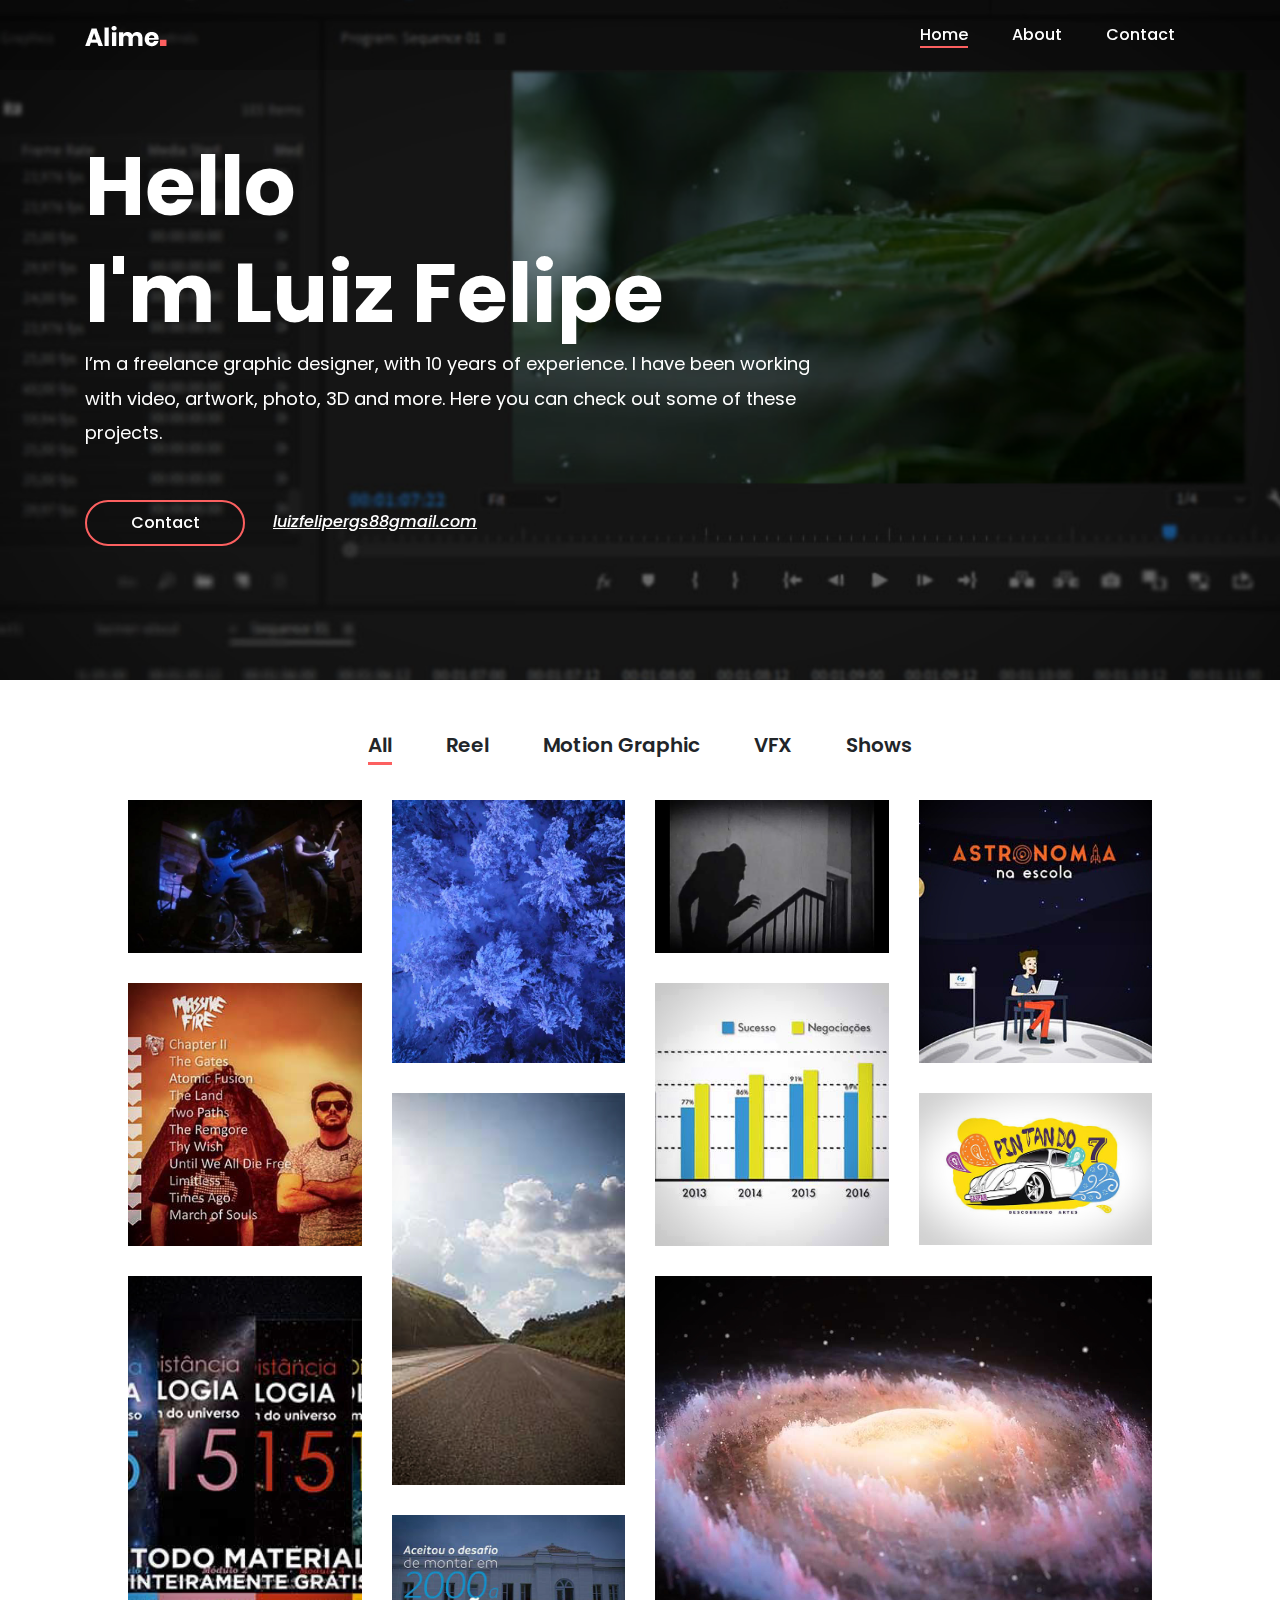
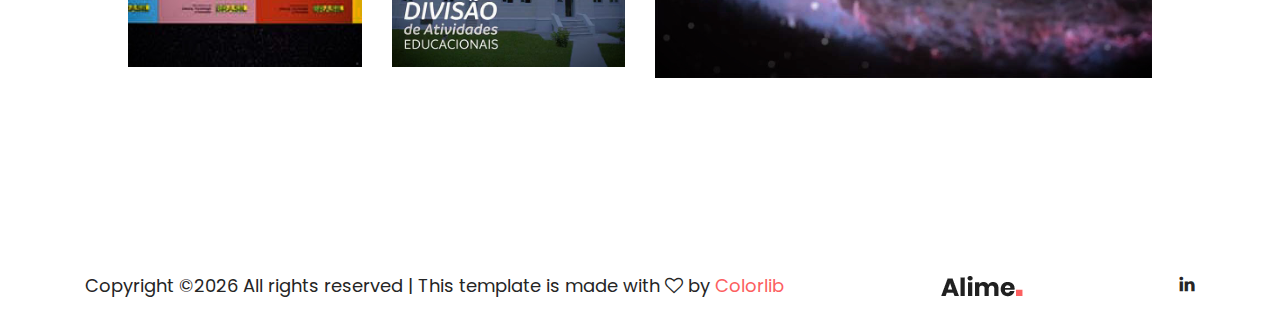
<file: index.html>
<!DOCTYPE html>
<html lang="en">

<head>
    <meta charset="UTF-8">
    <meta name="description" content="">
    <meta http-equiv="X-UA-Compatible" content="IE=edge">
    <meta name="viewport" content="width=device-width, initial-scale=1, shrink-to-fit=no">

    <!-- Title -->
    <title>Luiz Felipe Ribeiro</title>

    <!-- Favicon -->
    <link rel="icon" href="./img/core-img/favicon.png">

    <!-- Stylesheet -->
    <link rel="stylesheet" href="style.css">
    <link rel="stylesheet" href="css/jquery.fancybox.css">

</head>

<body>
    <!-- Preloader -->
    <div id="preloader">
        <div class="loader"></div>
    </div>
    <!-- /Preloader -->

    <!-- Header Area Start -->
    <header class="header-area">
        <!-- Main Header Start -->
        <div class="main-header-area">
            <div class="classy-nav-container breakpoint-off">
                <div class="container">
                    <!-- Classy Menu -->
                    <nav class="classy-navbar justify-content-between" id="alimeNav">

                        <!-- Logo -->
                        <a class="nav-brand" href="./index.html"><img src="./img/core-img/logo.png" alt=""></a>

                        <!-- Navbar Toggler -->
                        <div class="classy-navbar-toggler">
                            <span class="navbarToggler"><span></span><span></span><span></span></span>
                        </div>

                        <!-- Menu -->
                        <div class="classy-menu">
                            <!-- Menu Close Button -->
                            <div class="classycloseIcon">
                                <div class="cross-wrap"><span class="top"></span><span class="bottom"></span></div>
                            </div>
                            <!-- Nav Start -->
                            <div class="classynav">
                                <ul id="nav">
                                    <li class="active"><a href="./index.html">Home</a></li>
                                    <li><a href="./about.html">About</a></li>
                                    <li><a href="./contact.html">Contact</a></li>
                                </ul>
                            </div>
                            <!-- Nav End -->
                        </div>
                    </nav>
                </div>
            </div>
        </div>
    </header>
    <!-- Header Area End -->

    <!-- Welcome Area Start -->
    <section class="welcome-area">
        <div class="welcome-slides owl-carousel">
            <!-- Single Slide -->
            <div class="single-welcome-slide bg-img bg-overlay jarallax" style="background-image: url(img/bg-img/banner-home_10.jpg);">
                <div class="container h-100">
                    <div class="row h-100 align-items-center">
                        <!-- Welcome Text -->
                        <div class="col-12 col-lg-8 col-xl-">
                            <div class="welcome-text">
                                <h2 data-animation="bounceInDown" data-delay="900ms">Hello <br>I'm Luiz Felipe</h2>
                                <p data-animation="bounceInDown" data-delay="500ms">I’m a freelance graphic designer, with 10 years of experience. I have been working with video, artwork, photo, 3D and more. Here you can check out some of these projects.</p>
                                <div class="hero-btn-group" data-animation="bounceInDown" data-delay="100ms">
                                    <a href="contact.html" class="btn alime-btn mb-3 mb-sm-0 mr-4">Contact</a>
                                    <a class="hero-mail-contact" href="mailto:luizfelipergs88@gmail.com">luizfelipergs88gmail.com</a>
                                </div>
                            </div>
                        </div>
                    </div>
                </div>
            </div>
        
        </div>
    </section>
    <!-- Welcome Area End -->

    <!-- Gallery Area Start -->
    <div class="alime-portfolio-area section-padding-80 clearfix">
        <div class="container-fluid">
            <div class="row">
                <div class="col-12">
                    <!-- Projects Menu -->
                    <div class="alime-projects-menu">
                        <div class="portfolio-menu text-center">
                            <button class="btn active" data-filter="*">All</button>
                            <button class="btn" data-filter=".reel">Reel</button>
                            <button class="btn" data-filter=".motion">Motion Graphic</button>
                            <button class="btn" data-filter=".vfx">VFX</button>
                            <button class="btn" data-filter=".shows">Shows</button>
                        </div>
                    </div>
                </div>
            </div>

            <div class="row alime-portfolio">

                <!-- Single Gallery Item -->
                <div class="col-12 col-sm-6 col-lg-3 single_gallery_item reel mb-30 fadeInUp" data-wow-delay="">
                    <div class="single-portfolio-content">
                        <img src="img/bg-img/videodemo11_10.jpg" alt="Video Reel 1">
                        <div class="hover-content">
                            <a data-fancybox="gallery" href="https://youtu.be/IKDOK8evJfA" data-caption="">+
                                <div class="pi-inner">
                                    <h2></h2>
                                </div>
                            </a>
                        </div>
                    </div>
                </div>

                 <!-- Single Gallery Item -->
                 <div class="col-12 col-sm-6 col-lg-3 single_gallery_item reel mb-30 fadeInUp" data-wow-delay="">
                    <div class="single-portfolio-content">
                        <img src="img/bg-img/videodemo22_10.jpg" alt="Video Reel 2">
                        <div class="hover-content">
                            <a data-fancybox="gallery" href="https://youtu.be/isd24olyihM" data-caption="">+
                                <div class="pi-inner">
                                    <h2></h2>
                                </div>
                            </a>
                        </div>
                    </div>
                </div>

                <!-- Single Gallery Item -->
                <div class="col-12 col-sm-6 col-lg-3 single_gallery_item reel mb-30 fadeInUp" data-wow-delay="">
                    <div class="single-portfolio-content">
                        <img src="img/bg-img/videodemo33_10.jpg" alt="Video Reel 3">
                        <div class="hover-content">
                            <a data-fancybox="gallery" href="https://youtu.be/r_wB9e-ohpo" data-caption="">+
                                <div class="pi-inner">
                                    <h2></h2>
                                </div>
                            </a>
                        </div>
                    </div>
                </div>

                 <!-- Single Gallery Item -->
                 <div class="col-12 col-sm-6 col-lg-3 single_gallery_item motion mb-30 fadeInUp" data-wow-delay="">
                    <div class="single-portfolio-content">
                        <img src="img/bg-img/video111_10.jpg" alt="Motion Graphic 1">
                        <div class="hover-content">
                            <a data-fancybox="gallery" href="https://youtu.be/G612bDbVXwU" data-caption="">+
                                <div class="pi-inner">
                                    <h2></h2>
                                </div>
                            </a>
                        </div>
                    </div>
                </div>

                <!-- Single Gallery Item -->
                <div class="col-12 col-sm-6 col-lg-3 single_gallery_item vfx mb-30 fadeInUp" data-wow-delay="">
                    <div class="single-portfolio-content">
                        <img src="img/bg-img/video222_10.jpg" alt="Massive Fire - Atomic Fusion (OFFICIAL FULL ALBUM)">
                        <div class="hover-content">
                            <a data-fancybox="gallery" href="https://youtu.be/L-crXx3U5Ek" data-caption="">+
                                <div class="pi-inner">
                                    <h2></h2>
                                </div>
                            </a>
                        </div>
                    </div>
                </div>

                <!-- Single Gallery Item -->
                <div class="col-12 col-sm-6 col-lg-3 single_gallery_item motion mb-30 fadeInUp" data-wow-delay="">
                    <div class="single-portfolio-content">
                        <img src="img/bg-img/video333_10.jpg" alt="Motion Graphic 2">
                        <div class="hover-content">
                            <a data-fancybox="gallery" href="https://youtu.be/delQT7U8P4Y" data-caption="">+
                                <div class="pi-inner">
                                    <h2></h2>
                                </div>
                            </a>
                        </div>
                    </div>
                </div>

                <!-- Single Gallery Item -->
                <div class="col-12 col-sm-6 col-lg-3 single_gallery_item motion mb-30 fadeInUp" data-wow-delay="">
                    <div class="single-portfolio-content">
                        <img src="img/bg-img/video555_10.jpg" alt="Motion Graphic 3">
                        <div class="hover-content">
                            <a data-fancybox="gallery" href="https://youtu.be/hSXrLkLqOE0" data-caption="">+
                                <div class="pi-inner">
                                    <h2></h2>
                                </div>
                            </a>
                        </div>
                    </div>
                </div>

                <!-- Single Gallery Item -->
                <div class="col-12 col-sm-6 col-lg-3 single_gallery_item shows mb-30 fadeInUp" data-wow-delay="">
                    <div class="single-portfolio-content">
                        <img src="img/bg-img/video666_10.jpg" alt="Pintando 7 com Gaspar - Piloto">
                        <div class="hover-content">
                            <a data-fancybox="gallery" href="https://youtu.be/OB9g8PYzJUs" data-caption="">+
                                <div class="pi-inner">
                                    <h2></h2>
                                </div>
                            </a>
                        </div>
                    </div>
                </div>     
                
                <!-- Single Gallery Item -->
                <div class="col-12 col-sm-6 col-lg-6 single_gallery_item vfx mb-30 fadeInUp" data-wow-delay="">
                    <div class="single-portfolio-content">
                        <img src="img/bg-img/video444_10.jpg" alt="Galaxy">
                        <div class="hover-content">
                            <a data-fancybox="gallery" href="https://youtu.be/oJdDUnNSXEE" data-caption="">+
                                <div class="pi-inner">
                                    <h2></h2>
                                </div>
                            </a>
                        </div>
                    </div>
                </div>

                <!-- Single Gallery Item -->
                <div class="col-12 col-sm-6 col-lg-3 single_gallery_item motion shows vfx mb-30 fadeInUp" data-wow-delay="">
                    <div class="single-portfolio-content">
                         <img src="img/bg-img/video999_10.jpg" alt="Observatório Nacional - Curso">
                         <div class="hover-content">
                             <a data-fancybox="gallery" href="https://youtu.be/FCDbIr9gSpc" data-caption="">+
                                    <div class="pi-inner">
                                        <h2></h2>
                                    </div>
                                </a>
                            </div>
                        </div>
                    </div>

                     <!-- Single Gallery Item -->
                 <div class="col-12 col-sm-6 col-lg-3 single_gallery_item motion mb-30 fadeInUp" data-wow-delay="">
                    <div class="single-portfolio-content">
                        <img src="img/bg-img/video777_10.jpg" alt="Espaço Antares - Observatório Nacional">
                        <div class="hover-content">
                            <a data-fancybox="gallery" href="https://youtu.be/U9Y4DyYRigc" data-caption="">+
                                <div class="pi-inner">
                                    <h2></h2>
                                </div>
                            </a>
                        </div>
                    </div>
                </div>

               
            </div>

            <div class="row">
                <div class="col-12 text-center wow fadeInUp" data-wow-delay="">
                    <a href="about.html" class="btn alime-btn btn-2 mt-15">About</a>
                </div>
            </div>
        </div>
    </div>
    <!-- Gallery Area End -->


    <!-- Footer Area Start -->
    <footer class="footer-area">
        <div class="container">
            <div class="row">
                <div class="col-12">
                    <div class="footer-content d-flex align-items-center justify-content-between">
                        <!-- Copywrite Text -->
                        <div class="copywrite-text">
                            <p><!-- Link back to Colorlib can't be removed. Template is licensed under CC BY 3.0. -->
Copyright &copy;<script>document.write(new Date().getFullYear());</script> All rights reserved | This template is made with <i class="fa fa-heart-o" aria-hidden="true"></i> by <a href="https://colorlib.com" target="_blank">Colorlib</a>
<!-- Link back to Colorlib can't be removed. Template is licensed under CC BY 3.0. --></p>
                        </div>
                        <!-- Footer Logo -->
                        <div class="footer-logo">
                            <a href="#"><img src="img/core-img/logo2.png" alt=""></a>
                        </div>
                        <!-- Social Info -->
                        <div class="social-info">
                            <a href="https://www.linkedin.com/in/luizfeliperibeiro88/"><i class="ti-linkedin" aria-hidden="true"></i></a>
                        </div>
                    </div>
                </div>
            </div>
        </div>
    </footer>
    <!-- Footer Area End -->

    <!-- **** All JS Files ***** -->
    <!-- jQuery 2.2.4 -->
    <script src="js/jquery.min.js"></script>
    <!-- Popper -->
    <script src="js/popper.min.js"></script>
    <!-- Bootstrap -->
    <script src="js/bootstrap.min.js"></script>
    <!-- All Plugins -->
    <script src="js/alime.bundle.js"></script>
    <!-- Active -->
    <script src="js/default-assets/active.js"></script>
    <!-- fancybox -->
    <script src="js/jquery.fancybox.js"></script>

</body>

</html>
</file>
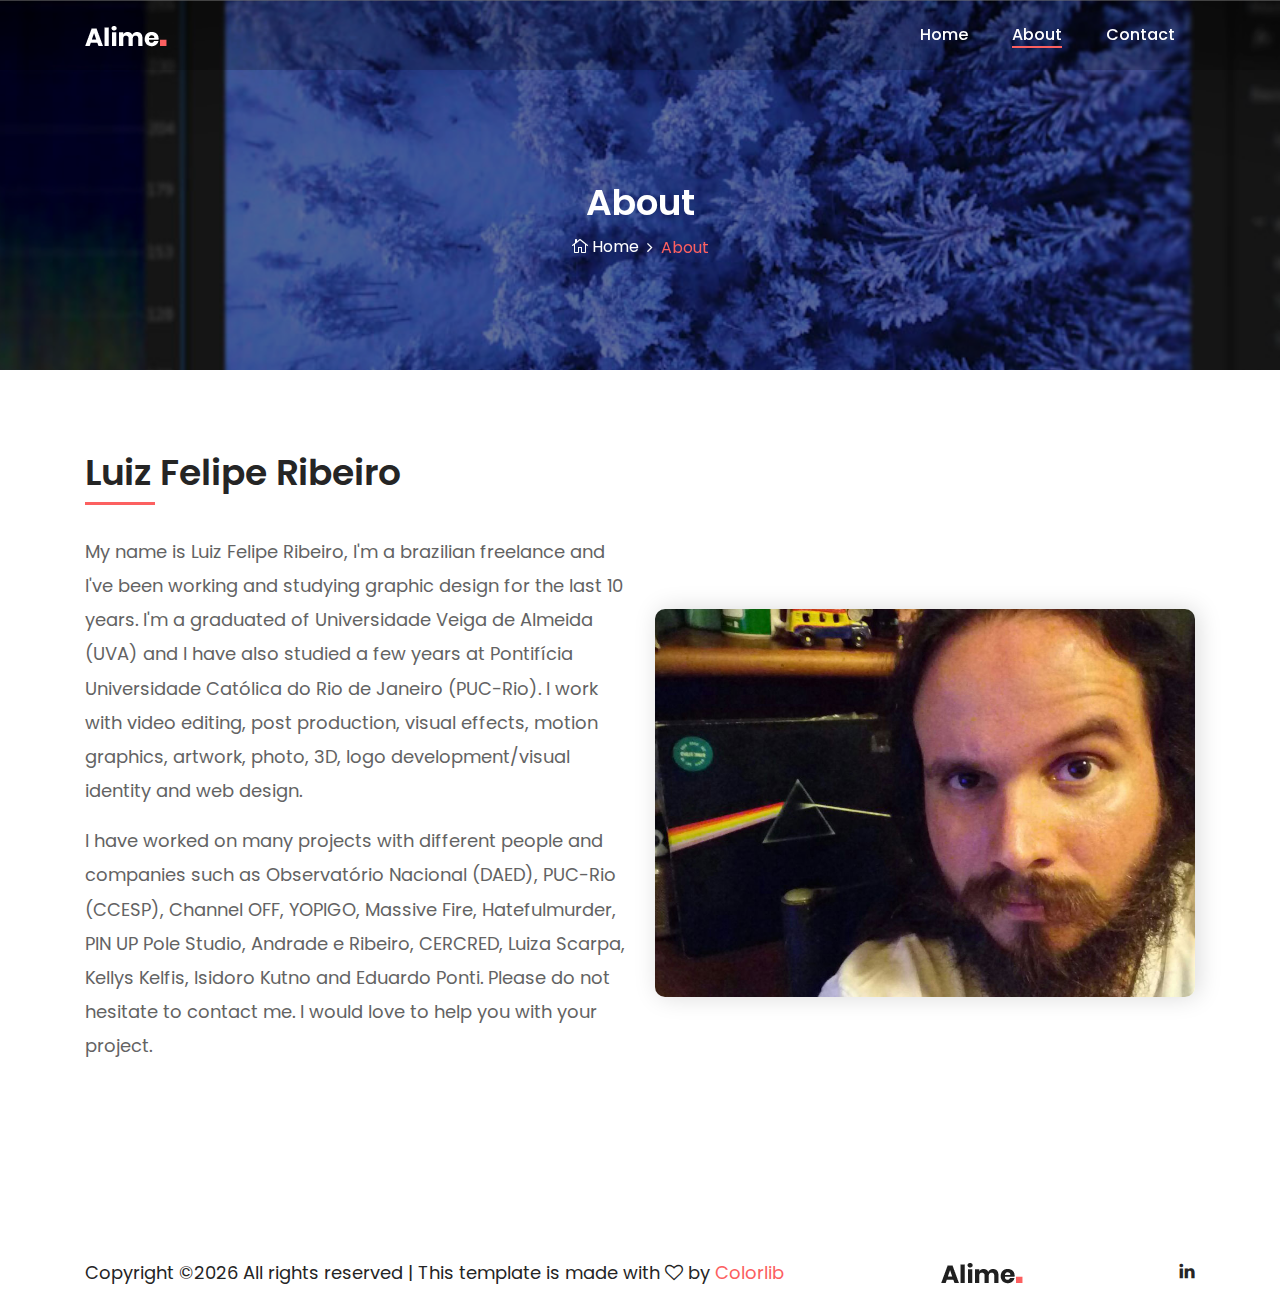
<file: about.html>
<!DOCTYPE html>
<html lang="en">

<head>
    <meta charset="UTF-8">
    <meta name="description" content="">
    <meta http-equiv="X-UA-Compatible" content="IE=edge">
    <meta name="viewport" content="width=device-width, initial-scale=1, shrink-to-fit=no">

    <!-- Title -->
    <title>About</title>

    <!-- Favicon -->
    <link rel="icon" href="./img/core-img/favicon.png">

    <!-- Stylesheet -->
    <link rel="stylesheet" href="style.css">

</head>

<body>
    <!-- Preloader -->
    <div id="preloader">
        <div class="loader"></div>
    </div>
    <!-- /Preloader -->

    <!-- Header Area Start -->
    <header class="header-area">
        <!-- Main Header Start -->
        <div class="main-header-area">
            <div class="classy-nav-container breakpoint-off">
                <div class="container">
                    <!-- Classy Menu -->
                    <nav class="classy-navbar justify-content-between" id="alimeNav">

                        <!-- Logo -->
                        <a class="nav-brand" href="./index.html"><img src="./img/core-img/logo.png" alt=""></a>

                        <!-- Navbar Toggler -->
                        <div class="classy-navbar-toggler">
                            <span class="navbarToggler"><span></span><span></span><span></span></span>
                        </div>

                        <!-- Menu -->
                        <div class="classy-menu">
                            <!-- Menu Close Button -->
                            <div class="classycloseIcon">
                                <div class="cross-wrap"><span class="top"></span><span class="bottom"></span></div>
                            </div>
                            <!-- Nav Start -->
                            <div class="classynav">
                                <ul id="nav">
                                    <li><a href="./index.html">Home</a></li>
                                    <li class="active"><a href="./about.html">About</a></li>
                                    <li><a href="./contact.html">Contact</a></li>
                                </ul>
                            </div>
                            <!-- Nav End -->
                        </div>
                    </nav>
                </div>
            </div>
        </div>
    </header>
    <!-- Header Area End -->

    <!-- Breadcrumb Area Start -->
    <section class="breadcrumb-area bg-img bg-overlay jarallax" style="background-image: url(img/bg-img/banner-about_10.jpg);">
        <div class="container h-100">
            <div class="row h-100 align-items-center">
                <div class="col-12">
                    <div class="breadcrumb-content text-center">
                        <h2 class="page-title">About</h2>
                        <nav aria-label="breadcrumb">
                            <ol class="breadcrumb justify-content-center">
                                <li class="breadcrumb-item"><a href="index.html"><i class="icon_house_alt"></i> Home</a></li>
                                <li class="breadcrumb-item active" aria-current="page">About</li>
                            </ol>
                        </nav>
                    </div>
                </div>
            </div>
        </div>
    </section>
    <!-- Breadcrumb Area End -->

    <!-- About Us Area Start -->
    <div class="about-us-area section-padding-80-0 clearfix">
        <div class="container">
            <div class="row align-items-center">
                <div class="col-12 col-lg-6">
                    <div class="about-us-content mb-80">
                        <h3 class="wow fadeInUp" data-wow-delay="100ms">Luiz Felipe Ribeiro</h3>
                        <div class="line wow fadeInUp" data-wow-delay="200ms"></div>
                        <p class="wow fadeInUp" data-wow-delay="300ms">My name is Luiz Felipe Ribeiro, I'm a brazilian freelance and I've been working and studying graphic design for the last 10 years. I'm a graduated of Universidade Veiga de Almeida (UVA) and I have also studied a few years at Pontifícia Universidade Católica do Rio de Janeiro (PUC-Rio). I work with video editing, post production, visual effects, motion graphics, artwork, photo, 3D, logo development/visual identity and web design.</p>
                        <p class="wow fadeInUp" data-wow-delay="400ms">I have worked on many projects with different people and companies such as Observatório Nacional (DAED), PUC-Rio (CCESP), Channel OFF, YOPIGO, Massive Fire, Hatefulmurder, PIN UP Pole Studio, Andrade e Ribeiro, CERCRED, Luiza Scarpa, Kellys Kelfis, Isidoro Kutno and Eduardo Ponti. Please do not hesitate to contact me. I would love to help you with your project.</p>
                        <a class="btn alime-btn btn-2 mt-30 wow fadeInUp" data-wow-delay="500ms" href="contact.html">Contact</a>
                    </div>
                </div>
                <div class="col-12 col-lg-6">
                    <div class="about-video-area mb-80 wow fadeInUp" data-wow-delay="100ms">
                        <img src="img/bg-img/about.jpg" alt="">
                    </div>
                </div>
            </div>
        </div>
    </div>
    <!-- About Us Area End -->

    <!-- Footer Area Start -->
    <footer class="footer-area">
        <div class="container">
            <div class="row">
                <div class="col-12">
                    <div class="footer-content d-flex align-items-center justify-content-between">
                        <!-- Copywrite Text -->
                        <div class="copywrite-text">
                            <p><!-- Link back to Colorlib can't be removed. Template is licensed under CC BY 3.0. -->
Copyright &copy;<script>document.write(new Date().getFullYear());</script> All rights reserved | This template is made with <i class="fa fa-heart-o" aria-hidden="true"></i> by <a href="https://colorlib.com" target="_blank">Colorlib</a>
<!-- Link back to Colorlib can't be removed. Template is licensed under CC BY 3.0. --></p>
                        </div>
                        <!-- Footer Logo -->
                        <div class="footer-logo">
                            <a href="#"><img src="img/core-img/logo2.png" alt=""></a>
                        </div>
                        <!-- Social Info -->
                        <div class="social-info">
                            <a href="https://www.linkedin.com/in/luizfeliperibeiro88/"><i class="ti-linkedin" aria-hidden="true"></i></a>
                        </div>
                    </div>
                </div>
            </div>
        </div>
    </footer>
    <!-- Footer Area End -->

    <!-- **** All JS Files ***** -->
    <!-- jQuery 2.2.4 -->
    <script src="js/jquery.min.js"></script>
    <!-- Popper -->
    <script src="js/popper.min.js"></script>
    <!-- Bootstrap -->
    <script src="js/bootstrap.min.js"></script>
    <!-- All Plugins -->
    <script src="js/alime.bundle.js"></script>
    <!-- Active -->
    <script src="js/default-assets/active.js"></script>

</body>

</html>
</file>
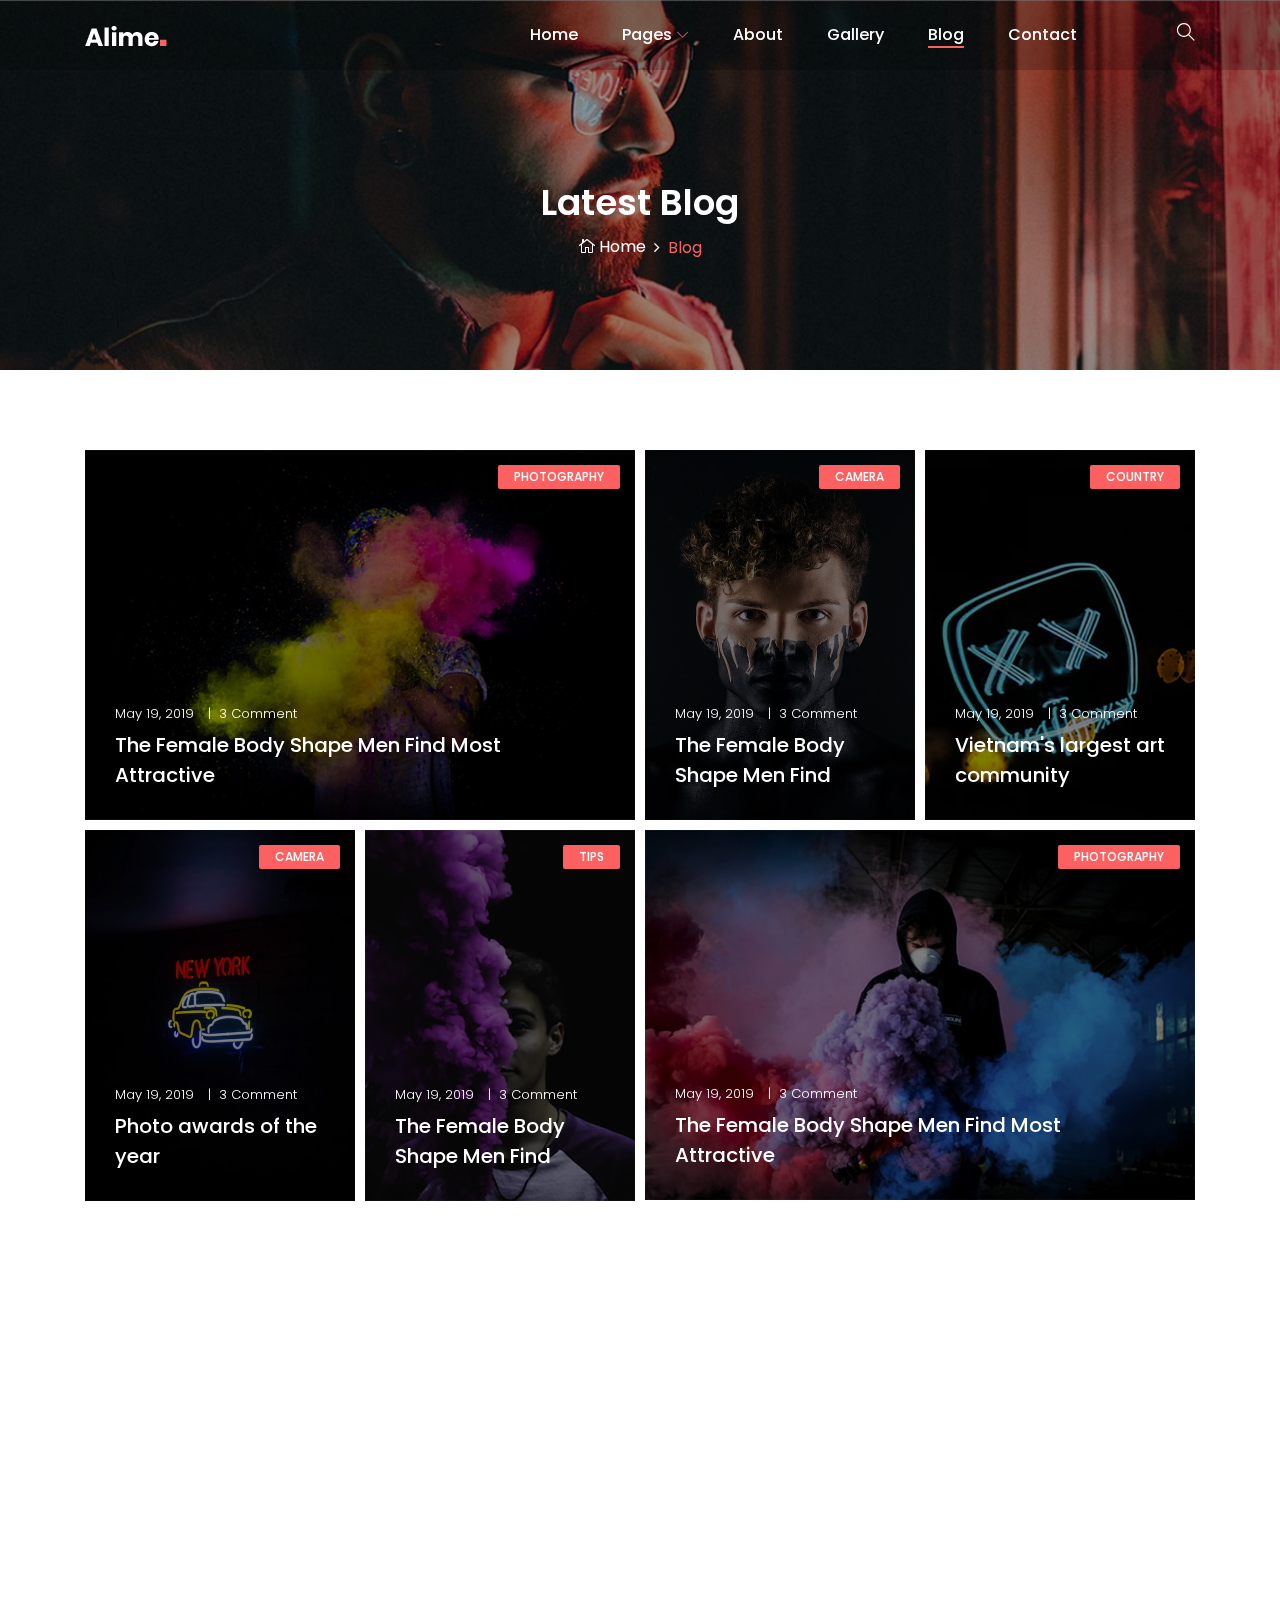
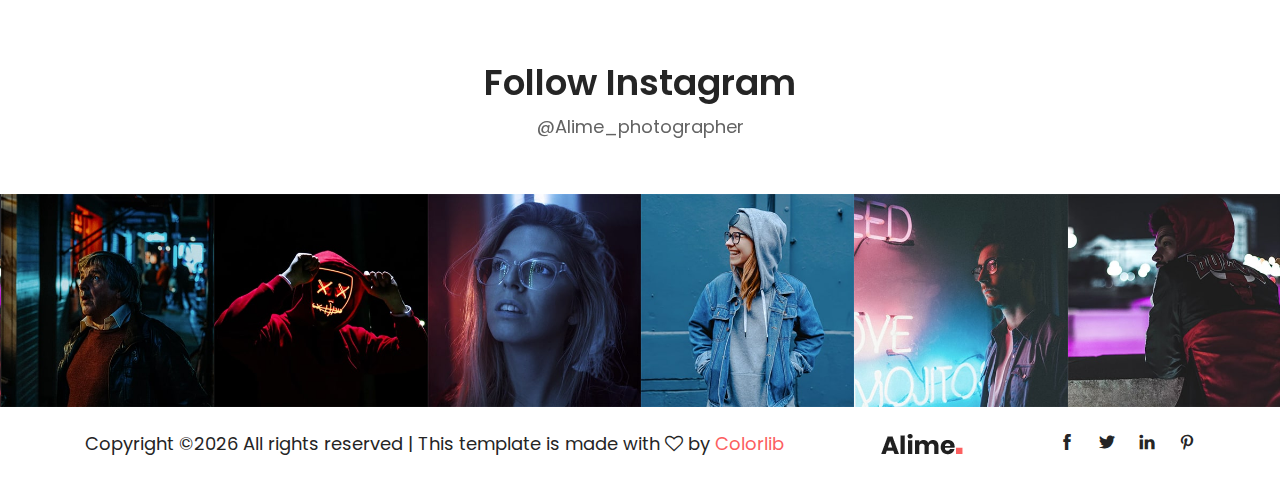
<file: blog.html>
<!DOCTYPE html>
<html lang="en">

<head>
    <meta charset="UTF-8">
    <meta name="description" content="">
    <meta http-equiv="X-UA-Compatible" content="IE=edge">
    <meta name="viewport" content="width=device-width, initial-scale=1, shrink-to-fit=no">

    <!-- Title -->
    <title>Alime - Photography HTML Template</title>

    <!-- Favicon -->
    <link rel="icon" href="./img/core-img/favicon.png">

    <!-- Stylesheet -->
    <link rel="stylesheet" href="style.css">

</head>

<body>
    <!-- Preloader -->
    <div id="preloader">
        <div class="loader"></div>
    </div>
    <!-- /Preloader -->

    <!-- Top Search Form Area -->
    <div class="top-search-area">
        <div class="modal fade" id="searchModal" tabindex="-1" role="dialog" aria-hidden="true">
            <div class="modal-dialog modal-dialog-centered" role="document">
                <div class="modal-content">
                    <div class="modal-body">
                        <!-- Close -->
                        <button type="button" class="btn close-btn" data-dismiss="modal"><i class="ti-close"></i></button>
                        <!-- Form -->
                        <form action="index.html" method="post">
                            <input type="search" name="top-search-bar" class="form-control" placeholder="Search and hit enter...">
                            <button type="submit">Search</button>
                        </form>
                    </div>
                </div>
            </div>
        </div>
    </div>

    <!-- Header Area Start -->
    <header class="header-area">
        <!-- Main Header Start -->
        <div class="main-header-area">
            <div class="classy-nav-container breakpoint-off">
                <div class="container">
                    <!-- Classy Menu -->
                    <nav class="classy-navbar justify-content-between" id="alimeNav">

                        <!-- Logo -->
                        <a class="nav-brand" href="./index.html"><img src="./img/core-img/logo.png" alt=""></a>

                        <!-- Navbar Toggler -->
                        <div class="classy-navbar-toggler">
                            <span class="navbarToggler"><span></span><span></span><span></span></span>
                        </div>

                        <!-- Menu -->
                        <div class="classy-menu">
                            <!-- Menu Close Button -->
                            <div class="classycloseIcon">
                                <div class="cross-wrap"><span class="top"></span><span class="bottom"></span></div>
                            </div>
                            <!-- Nav Start -->
                            <div class="classynav">
                                <ul id="nav">
                                    <li><a href="./index.html">Home</a></li>
                                    <li><a href="#">Pages</a>
                                        <ul class="dropdown">
                                            <li><a href="./index.html">- Home</a></li>
                                            <li><a href="./about.html">- About</a></li>
                                            <li><a href="./gallery.html">- Gallery</a></li>
                                            <li><a href="./blog.html">- Blog</a></li>
                                            <li><a href="./single-blog.html">- Blog Details</a></li>
                                            <li><a href="./contact.html">- Contact</a></li>
                                            <li><a href="#">- Dropdown</a>
                                                <ul class="dropdown">
                                                    <li><a href="#">- Dropdown Item</a></li>
                                                    <li><a href="#">- Dropdown Item</a></li>
                                                    <li><a href="#">- Dropdown Item</a></li>
                                                    <li><a href="#">- Dropdown Item</a></li>
                                                </ul>
                                            </li>
                                        </ul>
                                    </li>
                                    <li><a href="./about.html">About</a></li>
                                    <li><a href="./gallery.html">Gallery</a></li>
                                    <li class="active"><a href="./blog.html">Blog</a></li>
                                    <li><a href="./contact.html">Contact</a></li>
                                </ul>

                                <!-- Search Icon -->
                                <div class="search-icon" data-toggle="modal" data-target="#searchModal"><i class="ti-search"></i></div>
                            </div>
                            <!-- Nav End -->
                        </div>
                    </nav>
                </div>
            </div>
        </div>
    </header>
    <!-- Header Area End -->

    <!-- Breadcrumb Area Start -->
    <section class="breadcrumb-area bg-img bg-overlay jarallax" style="background-image: url(img/bg-img/38.jpg);">
        <div class="container h-100">
            <div class="row h-100 align-items-center">
                <div class="col-12">
                    <div class="breadcrumb-content text-center">
                        <h2 class="page-title">Latest Blog</h2>
                        <nav aria-label="breadcrumb">
                            <ol class="breadcrumb justify-content-center">
                                <li class="breadcrumb-item"><a href="index.html"><i class="icon_house_alt"></i> Home</a></li>
                                <li class="breadcrumb-item active" aria-current="page">Blog</li>
                            </ol>
                        </nav>
                    </div>
                </div>
            </div>
        </div>
    </section>
    <!-- Breadcrumb Area End -->

    <!-- Blog Area Start -->
    <div class="alime-blog-area section-padding-80-0 mb-70">
        <div class="container">
            <div class="row">

                <!-- Single Blog Area -->
                <div class="col-12 col-lg-6">
                    <div class="single-post-area wow fadeInUpBig" data-wow-delay="100ms">
                        <!-- Post Thumbnail -->
                        <a href="#" class="post-thumbnail"><img src="img/bg-img/51.jpg" alt=""></a>
                        <!-- Post Catagory -->
                        <a href="#" class="btn post-catagory">Photography</a>
                        <!-- Post Conetent -->
                        <div class="post-content">
                            <div class="post-meta">
                                <a href="#">May 19, 2019</a>
                                <a href="#">3 Comment</a>
                            </div>
                            <a href="#" class="post-title">The Female Body Shape Men Find Most Attractive</a>
                        </div>
                    </div>
                </div>

                <!-- Single Blog Area -->
                <div class="col-12 col-sm-6 col-lg-3">
                    <div class="single-post-area wow fadeInUpBig" data-wow-delay="400ms">
                        <!-- Post Thumbnail -->
                        <a href="#" class="post-thumbnail"><img src="img/bg-img/52.jpg" alt=""></a>
                        <!-- Post Catagory -->
                        <a href="#" class="btn post-catagory">Camera</a>
                        <!-- Post Conetent -->
                        <div class="post-content">
                            <div class="post-meta">
                                <a href="#">May 19, 2019</a>
                                <a href="#">3 Comment</a>
                            </div>
                            <a href="#" class="post-title">The Female Body Shape Men Find</a>
                        </div>
                    </div>
                </div>

                <!-- Single Blog Area -->
                <div class="col-12 col-sm-6 col-lg-3">
                    <div class="single-post-area wow fadeInUpBig" data-wow-delay="700ms">
                        <!-- Post Thumbnail -->
                        <a href="#" class="post-thumbnail"><img src="img/bg-img/53.jpg" alt=""></a>
                        <!-- Post Catagory -->
                        <a href="#" class="btn post-catagory">Country</a>
                        <!-- Post Conetent -->
                        <div class="post-content">
                            <div class="post-meta">
                                <a href="#">May 19, 2019</a>
                                <a href="#">3 Comment</a>
                            </div>
                            <a href="#" class="post-title">Vietnam's largest art community</a>
                        </div>
                    </div>
                </div>

                <!-- Single Blog Area -->
                <div class="col-12 col-sm-6 col-lg-3">
                    <div class="single-post-area wow fadeInUpBig" data-wow-delay="100ms">
                        <!-- Post Thumbnail -->
                        <a href="#" class="post-thumbnail"><img src="img/bg-img/54.jpg" alt=""></a>
                        <!-- Post Catagory -->
                        <a href="#" class="btn post-catagory">Camera</a>
                        <!-- Post Conetent -->
                        <div class="post-content">
                            <div class="post-meta">
                                <a href="#">May 19, 2019</a>
                                <a href="#">3 Comment</a>
                            </div>
                            <a href="#" class="post-title">Photo awards of the year</a>
                        </div>
                    </div>
                </div>

                <!-- Single Blog Area -->
                <div class="col-12 col-sm-6 col-lg-3">
                    <div class="single-post-area wow fadeInUpBig" data-wow-delay="400ms">
                        <!-- Post Thumbnail -->
                        <a href="#" class="post-thumbnail"><img src="img/bg-img/55.jpg" alt=""></a>
                        <!-- Post Catagory -->
                        <a href="#" class="btn post-catagory">Tips</a>
                        <!-- Post Conetent -->
                        <div class="post-content">
                            <div class="post-meta">
                                <a href="#">May 19, 2019</a>
                                <a href="#">3 Comment</a>
                            </div>
                            <a href="#" class="post-title">The Female Body Shape Men Find</a>
                        </div>
                    </div>
                </div>

                <!-- Single Blog Area -->
                <div class="col-12 col-lg-6">
                    <div class="single-post-area wow fadeInUpBig" data-wow-delay="700ms">
                        <!-- Post Thumbnail -->
                        <a href="#" class="post-thumbnail"><img src="img/bg-img/56.jpg" alt=""></a>
                        <!-- Post Catagory -->
                        <a href="#" class="btn post-catagory">Photography</a>
                        <!-- Post Conetent -->
                        <div class="post-content">
                            <div class="post-meta">
                                <a href="#">May 19, 2019</a>
                                <a href="#">3 Comment</a>
                            </div>
                            <a href="#" class="post-title">The Female Body Shape Men Find Most Attractive</a>
                        </div>
                    </div>
                </div>

                <!-- Single Blog Area -->
                <div class="col-12 col-lg-3">
                    <div class="single-post-area wow fadeInUpBig" data-wow-delay="100ms">
                        <!-- Post Thumbnail -->
                        <a href="#" class="post-thumbnail"><img src="img/bg-img/57.jpg" alt=""></a>
                        <!-- Post Catagory -->
                        <a href="#" class="btn post-catagory">Country</a>
                        <!-- Post Conetent -->
                        <div class="post-content">
                            <div class="post-meta">
                                <a href="#">May 19, 2019</a>
                                <a href="#">3 Comment</a>
                            </div>
                            <a href="#" class="post-title">The Female Body Shape Men Find</a>
                        </div>
                    </div>
                </div>

                <!-- Single Blog Area -->
                <div class="col-12 col-lg-6">
                    <div class="single-post-area wow fadeInUpBig" data-wow-delay="400ms">
                        <!-- Post Thumbnail -->
                        <a href="#" class="post-thumbnail"><img src="img/bg-img/58.jpg" alt=""></a>
                        <!-- Post Catagory -->
                        <a href="#" class="btn post-catagory">Camera</a>
                        <!-- Post Conetent -->
                        <div class="post-content">
                            <div class="post-meta">
                                <a href="#">May 19, 2019</a>
                                <a href="#">3 Comment</a>
                            </div>
                            <a href="#" class="post-title">The Female Body Shape Men Find Most Attractive</a>
                        </div>
                    </div>
                </div>

                <!-- Single Blog Area -->
                <div class="col-12 col-lg-3">
                    <div class="single-post-area wow fadeInUpBig" data-wow-delay="700ms">
                        <!-- Post Thumbnail -->
                        <a href="#" class="post-thumbnail"><img src="img/bg-img/59.jpg" alt=""></a>
                        <!-- Post Catagory -->
                        <a href="#" class="btn post-catagory">Photography</a>
                        <!-- Post Conetent -->
                        <div class="post-content">
                            <div class="post-meta">
                                <a href="#">May 19, 2019</a>
                                <a href="#">3 Comment</a>
                            </div>
                            <a href="#" class="post-title">The Female Body Shape Men Find</a>
                        </div>
                    </div>
                </div>

            </div>
        </div>
    </div>
    <!-- Blog Area End -->

    <!-- Follow Area Start -->
    <div class="follow-area clearfix">
        <div class="container">
            <div class="row">
                <div class="col-12">
                    <div class="section-heading text-center">
                        <h2>Follow Instagram</h2>
                        <p>@Alime_photographer</p>
                    </div>
                </div>
            </div>
        </div>

        <!-- Instagram Feed Area -->
        <div class="instragram-feed-area owl-carousel">
            <!-- Single Instagram Item -->
            <div class="single-instagram-item">
                <img src="img/bg-img/11.jpg" alt="">
                <div class="instagram-hover-content text-center d-flex align-items-center justify-content-center">
                    <a href="#">
                        <i class="ti-instagram" aria-hidden="true"></i>
                        <span>Alime_photographer</span>
                    </a>
                </div>
            </div>
            <!-- Single Instagram Item -->
            <div class="single-instagram-item">
                <img src="img/bg-img/12.jpg" alt="">
                <div class="instagram-hover-content text-center d-flex align-items-center justify-content-center">
                    <a href="#">
                        <i class="ti-instagram" aria-hidden="true"></i>
                        <span>Alime_photographer</span>
                    </a>
                </div>
            </div>
            <!-- Single Instagram Item -->
            <div class="single-instagram-item">
                <img src="img/bg-img/13.jpg" alt="">
                <div class="instagram-hover-content text-center d-flex align-items-center justify-content-center">
                    <a href="#">
                        <i class="ti-instagram" aria-hidden="true"></i>
                        <span>Alime_photographer</span>
                    </a>
                </div>
            </div>
            <!-- Single Instagram Item -->
            <div class="single-instagram-item">
                <img src="img/bg-img/14.jpg" alt="">
                <div class="instagram-hover-content text-center d-flex align-items-center justify-content-center">
                    <a href="#">
                        <i class="ti-instagram" aria-hidden="true"></i>
                        <span>Alime_photographer</span>
                    </a>
                </div>
            </div>
            <!-- Single Instagram Item -->
            <div class="single-instagram-item">
                <img src="img/bg-img/15.jpg" alt="">
                <div class="instagram-hover-content text-center d-flex align-items-center justify-content-center">
                    <a href="#">
                        <i class="ti-instagram" aria-hidden="true"></i>
                        <span>Alime_photographer</span>
                    </a>
                </div>
            </div>
            <!-- Single Instagram Item -->
            <div class="single-instagram-item">
                <img src="img/bg-img/16.jpg" alt="">
                <div class="instagram-hover-content text-center d-flex align-items-center justify-content-center">
                    <a href="#">
                        <i class="ti-instagram" aria-hidden="true"></i>
                        <span>Alime_photographer</span>
                    </a>
                </div>
            </div>
        </div>
    </div>
    <!-- Follow Area End -->

    <!-- Footer Area Start -->
    <footer class="footer-area">
        <div class="container">
            <div class="row">
                <div class="col-12">
                    <div class="footer-content d-flex align-items-center justify-content-between">
                        <!-- Copywrite Text -->
                        <div class="copywrite-text">
                            <p><!-- Link back to Colorlib can't be removed. Template is licensed under CC BY 3.0. -->
Copyright &copy;<script>document.write(new Date().getFullYear());</script> All rights reserved | This template is made with <i class="fa fa-heart-o" aria-hidden="true"></i> by <a href="https://colorlib.com" target="_blank">Colorlib</a>
<!-- Link back to Colorlib can't be removed. Template is licensed under CC BY 3.0. --></p>
                        </div>
                        <!-- Footer Logo -->
                        <div class="footer-logo">
                            <a href="#"><img src="img/core-img/logo2.png" alt=""></a>
                        </div>
                        <!-- Social Info -->
                        <div class="social-info">
                            <a href="#"><i class="ti-facebook" aria-hidden="true"></i></a>
                            <a href="#"><i class="ti-twitter-alt" aria-hidden="true"></i></a>
                            <a href="#"><i class="ti-linkedin" aria-hidden="true"></i></a>
                            <a href="#"><i class="ti-pinterest" aria-hidden="true"></i></a>
                        </div>
                    </div>
                </div>
            </div>
        </div>
    </footer>
    <!-- Footer Area End -->

    <!-- **** All JS Files ***** -->
    <!-- jQuery 2.2.4 -->
    <script src="js/jquery.min.js"></script>
    <!-- Popper -->
    <script src="js/popper.min.js"></script>
    <!-- Bootstrap -->
    <script src="js/bootstrap.min.js"></script>
    <!-- All Plugins -->
    <script src="js/alime.bundle.js"></script>
    <!-- Active -->
    <script src="js/default-assets/active.js"></script>

</body>

</html>
</file>
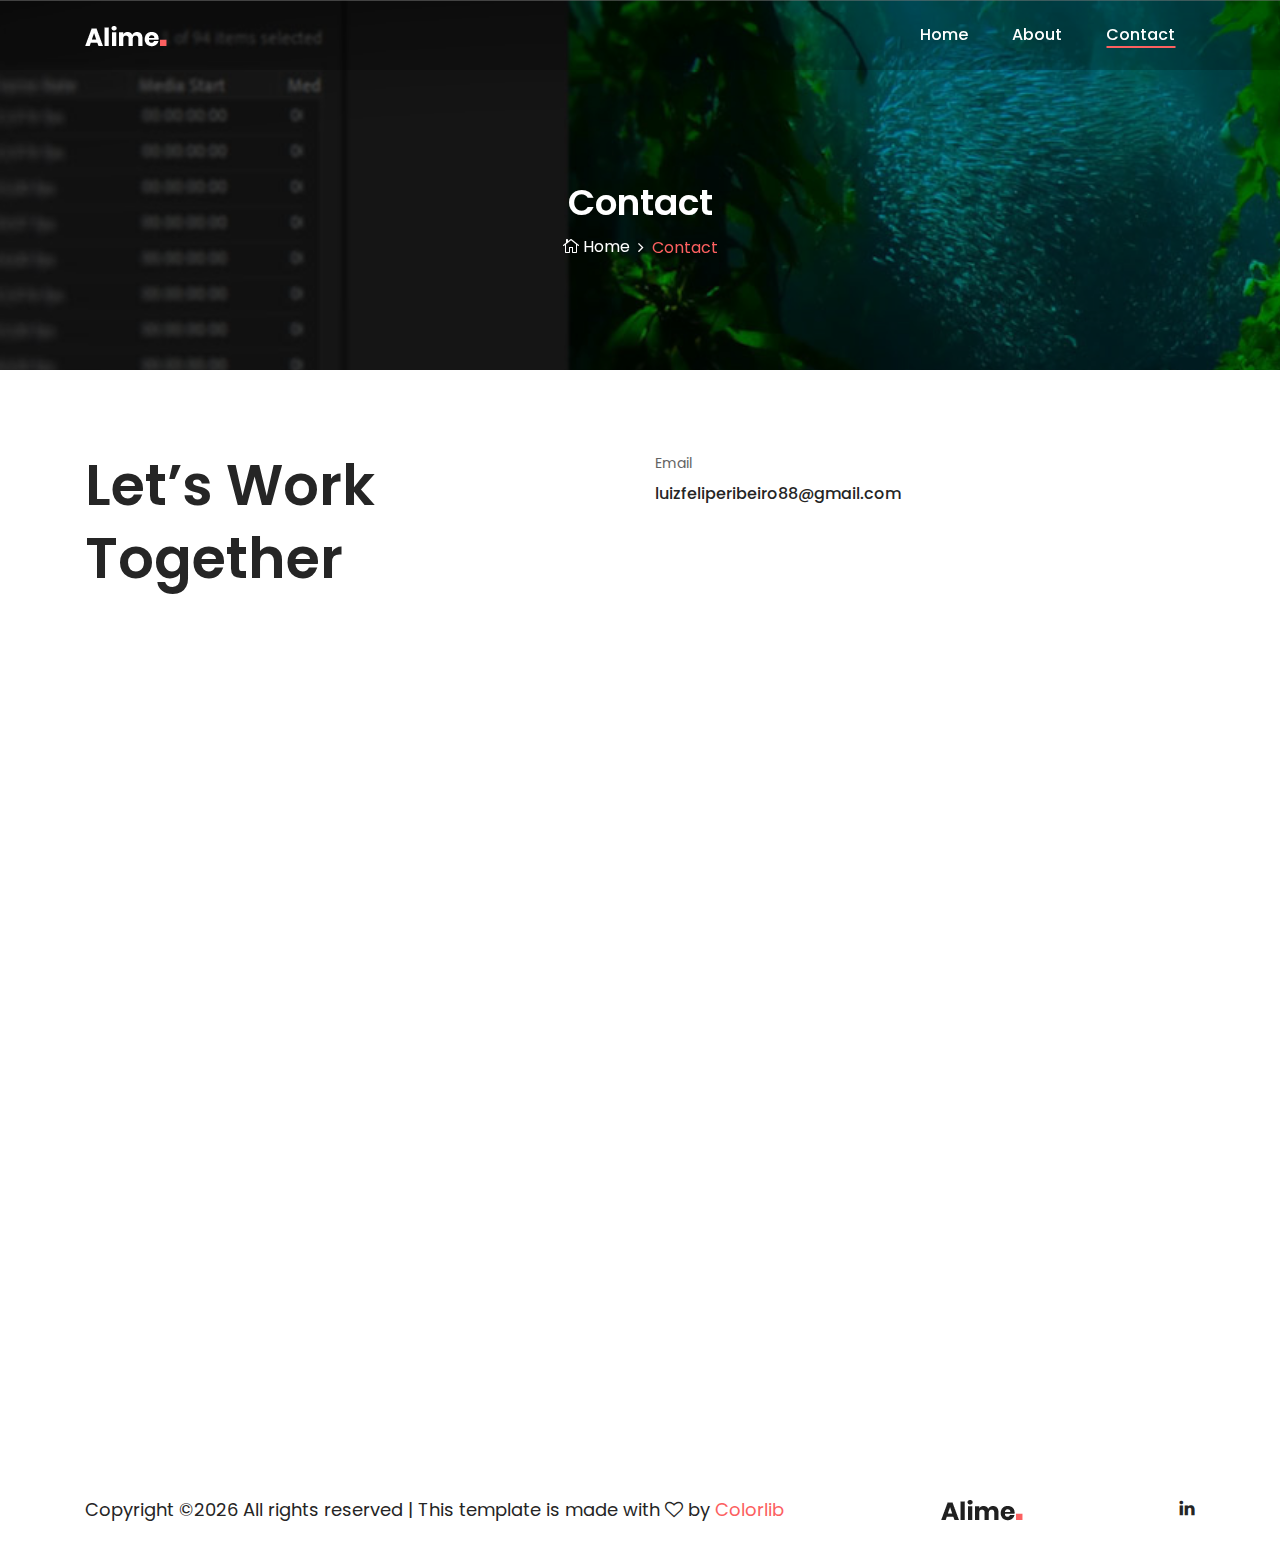
<file: contact.html>
<!DOCTYPE html>
<html lang="en">

<head>
    <meta charset="UTF-8">
    <meta name="description" content="">
    <meta http-equiv="X-UA-Compatible" content="IE=edge">
    <meta name="viewport" content="width=device-width, initial-scale=1, shrink-to-fit=no">

    <!-- Title -->
    <title>Contact</title>

    <!-- Favicon -->
    <link rel="icon" href="./img/core-img/favicon.png">

    <!-- Stylesheet -->
    <link rel="stylesheet" href="style.css">

</head>

<body>
    <!-- Preloader -->
    <div id="preloader">
        <div class="loader"></div>
    </div>
    <!-- /Preloader -->

    <!-- Header Area Start -->
    <header class="header-area">
        <!-- Main Header Start -->
        <div class="main-header-area">
            <div class="classy-nav-container breakpoint-off">
                <div class="container">
                    <!-- Classy Menu -->
                    <nav class="classy-navbar justify-content-between" id="alimeNav">

                        <!-- Logo -->
                        <a class="nav-brand" href="./index.html"><img src="./img/core-img/logo.png" alt=""></a>

                        <!-- Navbar Toggler -->
                        <div class="classy-navbar-toggler">
                            <span class="navbarToggler"><span></span><span></span><span></span></span>
                        </div>

                        <!-- Menu -->
                        <div class="classy-menu">
                            <!-- Menu Close Button -->
                            <div class="classycloseIcon">
                                <div class="cross-wrap"><span class="top"></span><span class="bottom"></span></div>
                            </div>
                            <!-- Nav Start -->
                            <div class="classynav">
                                <ul id="nav">
                                    <li><a href="./index.html">Home</a></li>
                                    <li><a href="./about.html">About</a></li>
                                    <li class="active"><a href="./contact.html">Contact</a></li>
                                </ul>
                            </div>
                            <!-- Nav End -->
                        </div>
                    </nav>
                </div>
            </div>
        </div>
    </header>
    <!-- Header Area End -->

    <!-- Breadcrumb Area Start -->
    <section class="breadcrumb-area bg-img bg-overlay jarallax" style="background-image: url(img/bg-img/banner-contact1_10.jpg);">
        <div class="container h-100">
            <div class="row h-100 align-items-center">
                <div class="col-12">
                    <div class="breadcrumb-content text-center">
                        <h2 class="page-title">Contact</h2>
                        <nav aria-label="breadcrumb">
                            <ol class="breadcrumb justify-content-center">
                                <li class="breadcrumb-item"><a href="index.html"><i class="icon_house_alt"></i> Home</a></li>
                                <li class="breadcrumb-item active" aria-current="page">Contact</li>
                            </ol>
                        </nav>
                    </div>
                </div>
            </div>
        </div>
    </section>
    <!-- Breadcrumb Area End -->

    <!-- Contact Area Start -->
    <div class="contact-area section-padding-80-50">
        <div class="container">
            <div class="row">
                <div class="col-12 col-lg-6">
                    <h2 class="contact-title mb-30">Let’s Work Together</h2>
                </div>
                <div class="col-12 col-md-6 col-lg-3">
                    <!-- Contact Info -->
                    <div class="contact-info mb-30">
                        <p>Email</p>
                        <a href="mailto:luizfelipergs88@gmail.com">luizfeliperibeiro88@gmail.com</a>
                    </div>
                </div>
            </div>
        </div>
    </div>
    <!-- Contact Area End -->

    <form class="contact-form">
        <iframe src="https://docs.google.com/forms/d/e/1FAIpQLSeYOM78btLPd6e29lojaeufQZXpxc06qUSrz_HbmftwU_euBA/viewform?embedded=true" width="100%" height="790" frameborder="0" marginheight="0" marginwidth="0">Loading...</iframe>
    </form>

    <!-- Footer Area Start -->
    <footer class="footer-area">
        <div class="container">
            <div class="row">
                <div class="col-12">
                    <div class="footer-content d-flex align-items-center justify-content-between">
                        <!-- Copywrite Text -->
                        <div class="copywrite-text">
                            <p><!-- Link back to Colorlib can't be removed. Template is licensed under CC BY 3.0. -->
Copyright &copy;<script>document.write(new Date().getFullYear());</script> All rights reserved | This template is made with <i class="fa fa-heart-o" aria-hidden="true"></i> by <a href="https://colorlib.com" target="_blank">Colorlib</a>
<!-- Link back to Colorlib can't be removed. Template is licensed under CC BY 3.0. --></p>
                        </div>
                        <!-- Footer Logo -->
                        <div class="footer-logo">
                            <a href="#"><img src="img/core-img/logo2.png" alt=""></a>
                        </div>
                        <!-- Social Info -->
                        <div class="social-info">
                            <a href="https://www.linkedin.com/in/luizfeliperibeiro88/"><i class="ti-linkedin" aria-hidden="true"></i></a>
                        </div>
                    </div>
                </div>
            </div>
        </div>
    </footer>
    <!-- Footer Area End -->

    <!-- **** All JS Files ***** -->
    <!-- jQuery 2.2.4 -->
    <script src="js/jquery.min.js"></script>
    <!-- Popper -->
    <script src="js/popper.min.js"></script>
    <!-- Bootstrap -->
    <script src="js/bootstrap.min.js"></script>
    <!-- All Plugins -->
    <script src="js/alime.bundle.js"></script>
    <!-- Active -->
    <script src="js/default-assets/active.js"></script>

</body>

</html>
</file>
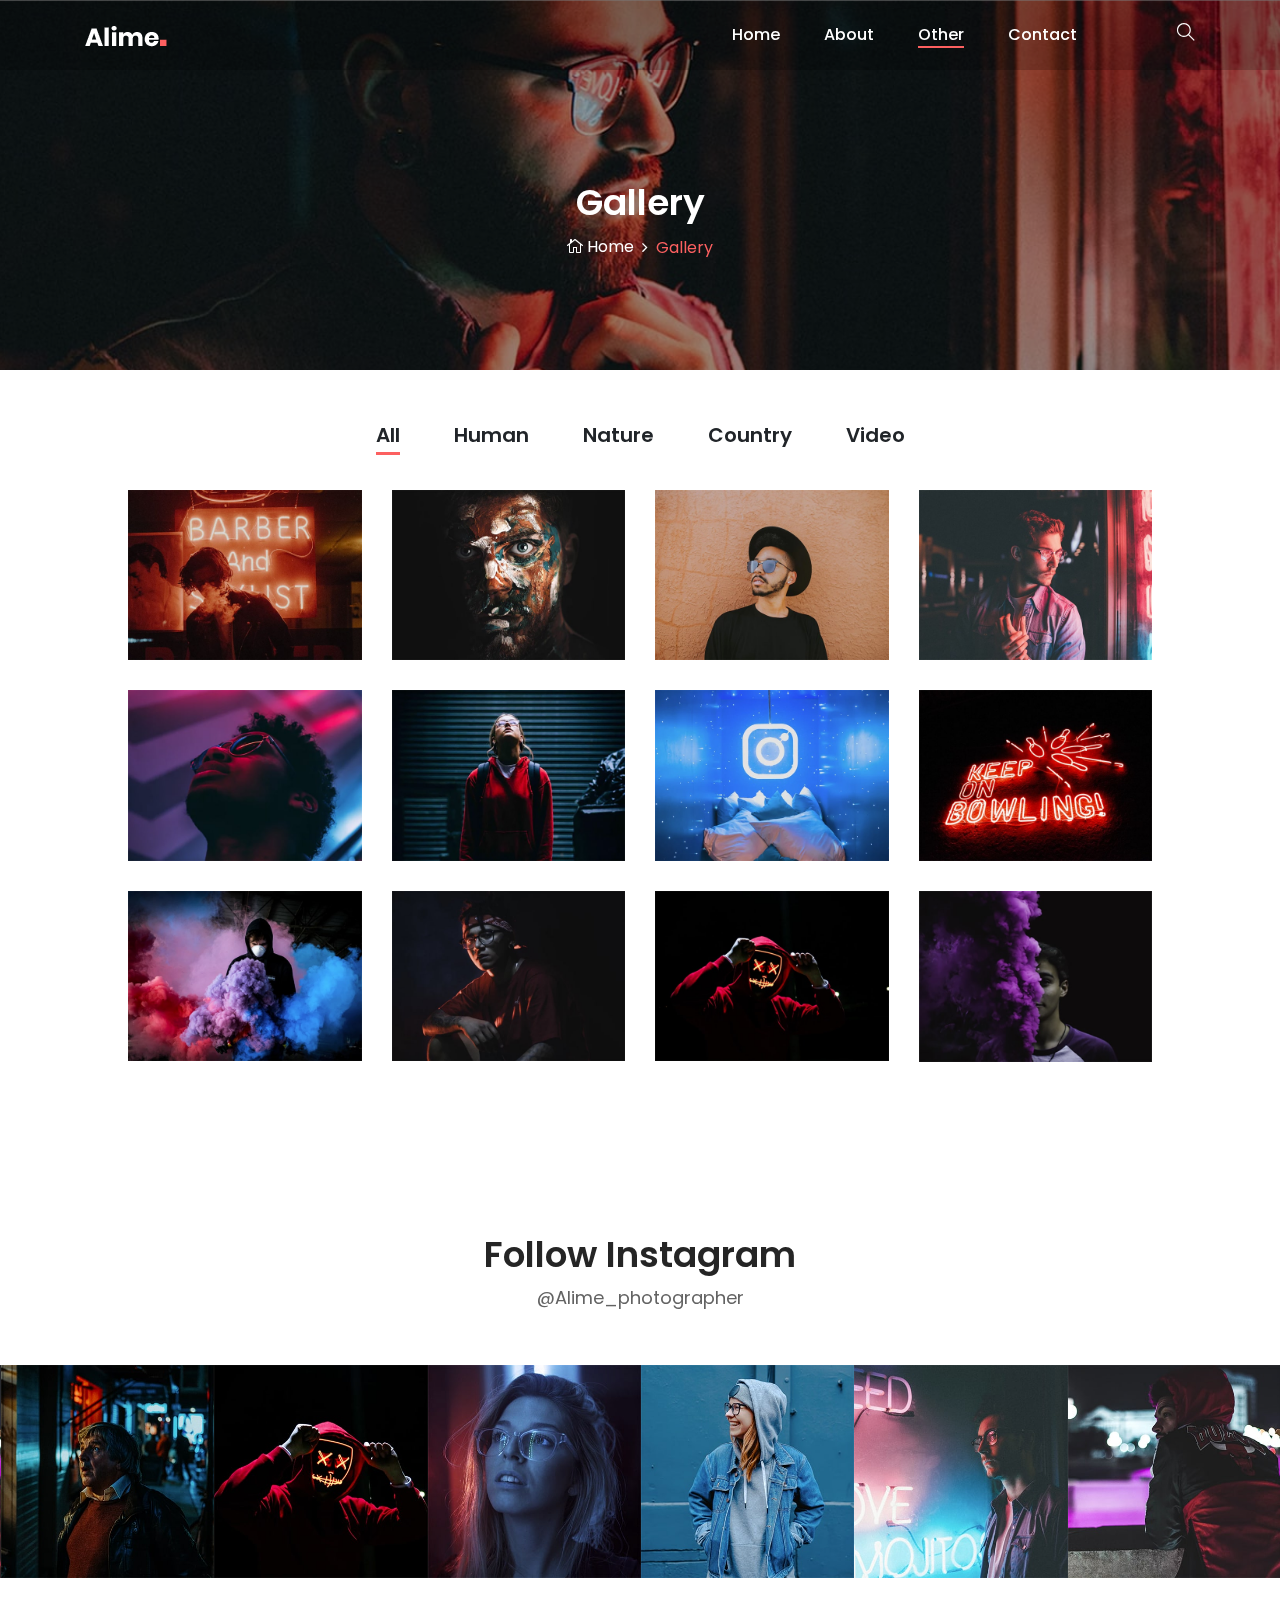
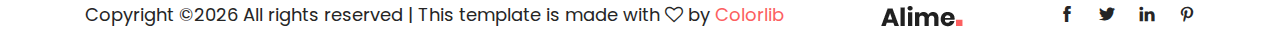
<file: gallery.html>
<!DOCTYPE html>
<html lang="en">

<head>
    <meta charset="UTF-8">
    <meta name="description" content="">
    <meta http-equiv="X-UA-Compatible" content="IE=edge">
    <meta name="viewport" content="width=device-width, initial-scale=1, shrink-to-fit=no">

    <!-- Title -->
    <title>Alime - Photography HTML Template</title>

    <!-- Favicon -->
    <link rel="icon" href="./img/core-img/favicon.png">

    <!-- Stylesheet -->
    <link rel="stylesheet" href="style.css">

</head>

<body>
    <!-- Preloader -->
    <div id="preloader">
        <div class="loader"></div>
    </div>
    <!-- /Preloader -->

    <!-- Top Search Form Area -->
    <div class="top-search-area">
        <div class="modal fade" id="searchModal" tabindex="-1" role="dialog" aria-hidden="true">
            <div class="modal-dialog modal-dialog-centered" role="document">
                <div class="modal-content">
                    <div class="modal-body">
                        <!-- Close -->
                        <button type="button" class="btn close-btn" data-dismiss="modal"><i class="ti-close"></i></button>
                        <!-- Form -->
                        <form action="index.html" method="post">
                            <input type="search" name="top-search-bar" class="form-control" placeholder="Search and hit enter...">
                            <button type="submit">Search</button>
                        </form>
                    </div>
                </div>
            </div>
        </div>
    </div>

    <!-- Header Area Start -->
    <header class="header-area">
        <!-- Main Header Start -->
        <div class="main-header-area">
            <div class="classy-nav-container breakpoint-off">
                <div class="container">
                    <!-- Classy Menu -->
                    <nav class="classy-navbar justify-content-between" id="alimeNav">

                        <!-- Logo -->
                        <a class="nav-brand" href="./index.html"><img src="./img/core-img/logo.png" alt=""></a>

                        <!-- Navbar Toggler -->
                        <div class="classy-navbar-toggler">
                            <span class="navbarToggler"><span></span><span></span><span></span></span>
                        </div>

                        <!-- Menu -->
                        <div class="classy-menu">
                            <!-- Menu Close Button -->
                            <div class="classycloseIcon">
                                <div class="cross-wrap"><span class="top"></span><span class="bottom"></span></div>
                            </div>
                            <!-- Nav Start -->
                            <div class="classynav">
                                <ul id="nav">
                                    <li><a href="./index.html">Home</a></li>
                                    <li><a href="./about.html">About</a></li>
                                    <li class="active"><a href="./gallery.html">Other</a></li>
                                    <li><a href="./contact.html">Contact</a></li>
                                </ul>

                                <!-- Search Icon -->
                                <div class="search-icon" data-toggle="modal" data-target="#searchModal"><i class="ti-search"></i></div>
                            </div>
                            <!-- Nav End -->
                        </div>
                    </nav>
                </div>
            </div>
        </div>
    </header>
    <!-- Header Area End -->

    <!-- Breadcrumb Area Start -->
    <section class="breadcrumb-area bg-img bg-overlay jarallax" style="background-image: url(img/bg-img/38.jpg);">
        <div class="container h-100">
            <div class="row h-100 align-items-center">
                <div class="col-12">
                    <div class="breadcrumb-content text-center">
                        <h2 class="page-title">Gallery</h2>
                        <nav aria-label="breadcrumb">
                            <ol class="breadcrumb justify-content-center">
                                <li class="breadcrumb-item"><a href="index.html"><i class="icon_house_alt"></i> Home</a></li>
                                <li class="breadcrumb-item active" aria-current="page">Gallery</li>
                            </ol>
                        </nav>
                    </div>
                </div>
            </div>
        </div>
    </section>
    <!-- Breadcrumb Area End -->

    <!-- Gallery Area Start -->
    <div class="alime-portfolio-area section-padding-80 clearfix">
        <div class="container-fluid">
            <div class="row">
                <div class="col-12">
                    <!-- Projects Menu -->
                    <div class="alime-projects-menu wow fadeInUp" data-wow-delay="100ms">
                        <div class="portfolio-menu text-center">
                            <button class="btn active" data-filter="*">All</button>
                            <button class="btn" data-filter=".human">Human</button>
                            <button class="btn" data-filter=".nature">Nature</button>
                            <button class="btn" data-filter=".country">Country</button>
                            <button class="btn" data-filter=".video">Video</button>
                        </div>
                    </div>
                </div>
            </div>

            <div class="row alime-portfolio">
                <!-- Single Gallery Item -->
                <div class="col-12 col-sm-6 col-lg-3 single_gallery_item nature mb-30 wow fadeInUp" data-wow-delay="100ms">
                    <div class="single-portfolio-content">
                        <img src="img/bg-img/39.jpg" alt="">
                        <div class="hover-content">
                            <a href="img/bg-img/39.jpg" class="portfolio-img">+</a>
                        </div>
                    </div>
                </div>

                <!-- Single Gallery Item -->
                <div class="col-12 col-sm-6 col-lg-3 single_gallery_item video human mb-30 wow fadeInUp" data-wow-delay="300ms">
                    <div class="single-portfolio-content">
                        <img src="img/bg-img/40.jpg" alt="">
                        <div class="hover-content">
                            <a href="img/bg-img/40.jpg" class="portfolio-img">+</a>
                        </div>
                    </div>
                </div>

                <!-- Single Gallery Item -->
                <div class="col-12 col-sm-6 col-lg-3 single_gallery_item country mb-30 wow fadeInUp" data-wow-delay="500ms">
                    <div class="single-portfolio-content">
                        <img src="img/bg-img/41.jpg" alt="">
                        <div class="hover-content">
                            <a href="img/bg-img/41.jpg" class="portfolio-img">+</a>
                        </div>
                    </div>
                </div>

                <!-- Single Gallery Item -->
                <div class="col-12 col-sm-6 col-lg-3 single_gallery_item human mb-30 wow fadeInUp" data-wow-delay="700ms">
                    <div class="single-portfolio-content">
                        <img src="img/bg-img/42.jpg" alt="">
                        <div class="hover-content">
                            <a href="img/bg-img/42.jpg" class="portfolio-img">+</a>
                        </div>
                    </div>
                </div>

                <!-- Single Gallery Item -->
                <div class="col-12 col-sm-6 col-lg-3 single_gallery_item nature mb-30 wow fadeInUp" data-wow-delay="100ms">
                    <div class="single-portfolio-content">
                        <img src="img/bg-img/43.jpg" alt="">
                        <div class="hover-content">
                            <a href="img/bg-img/43.jpg" class="portfolio-img">+</a>
                        </div>
                    </div>
                </div>

                <!-- Single Gallery Item -->
                <div class="col-12 col-sm-6 col-lg-3 single_gallery_item video country mb-30 wow fadeInUp" data-wow-delay="300ms">
                    <div class="single-portfolio-content">
                        <img src="img/bg-img/44.jpg" alt="">
                        <div class="hover-content">
                            <a href="img/bg-img/44.jpg" class="portfolio-img">+</a>
                        </div>
                    </div>
                </div>

                <!-- Single Gallery Item -->
                <div class="col-12 col-sm-6 col-lg-3 single_gallery_item human mb-30 wow fadeInUp" data-wow-delay="500ms">
                    <div class="single-portfolio-content">
                        <img src="img/bg-img/45.jpg" alt="">
                        <div class="hover-content">
                            <a href="img/bg-img/45.jpg" class="portfolio-img">+</a>
                        </div>
                    </div>
                </div>

                <!-- Single Gallery Item -->
                <div class="col-12 col-sm-6 col-lg-3 single_gallery_item nature mb-30 wow fadeInUp" data-wow-delay="700ms">
                    <div class="single-portfolio-content">
                        <img src="img/bg-img/46.jpg" alt="">
                        <div class="hover-content">
                            <a href="img/bg-img/46.jpg" class="portfolio-img">+</a>
                        </div>
                    </div>
                </div>

                <!-- Single Gallery Item -->
                <div class="col-12 col-sm-6 col-lg-3 single_gallery_item video country mb-30 wow fadeInUp" data-wow-delay="100ms">
                    <div class="single-portfolio-content">
                        <img src="img/bg-img/47.jpg" alt="">
                        <div class="hover-content">
                            <a href="img/bg-img/47.jpg" class="portfolio-img">+</a>
                        </div>
                    </div>
                </div>

                <!-- Single Gallery Item -->
                <div class="col-12 col-sm-6 col-lg-3 single_gallery_item human mb-30 wow fadeInUp" data-wow-delay="300ms">
                    <div class="single-portfolio-content">
                        <img src="img/bg-img/48.jpg" alt="">
                        <div class="hover-content">
                            <a href="img/bg-img/48.jpg" class="portfolio-img">+</a>
                        </div>
                    </div>
                </div>

                <!-- Single Gallery Item -->
                <div class="col-12 col-sm-6 col-lg-3 single_gallery_item country mb-30 wow fadeInUp" data-wow-delay="500ms">
                    <div class="single-portfolio-content">
                        <img src="img/bg-img/49.jpg" alt="">
                        <div class="hover-content">
                            <a href="img/bg-img/49.jpg" class="portfolio-img">+</a>
                        </div>
                    </div>
                </div>

                <!-- Single Gallery Item -->
                <div class="col-12 col-sm-6 col-lg-3 single_gallery_item country mb-30 wow fadeInUp" data-wow-delay="700ms">
                    <div class="single-portfolio-content">
                        <img src="img/bg-img/50.jpg" alt="">
                        <div class="hover-content">
                            <a href="img/bg-img/50.jpg" class="portfolio-img">+</a>
                        </div>
                    </div>
                </div>
            </div>

            <div class="row">
                <div class="col-12 text-center wow fadeInUp" data-wow-delay="800ms">
                    <a href="#" class="btn alime-btn btn-2 mt-15">View More</a>
                </div>
            </div>
        </div>
    </div>
    <!-- Gallery Area End -->

    <!-- Follow Area Start -->
    <div class="follow-area clearfix">
        <div class="container">
            <div class="row">
                <div class="col-12">
                    <div class="section-heading text-center">
                        <h2>Follow Instagram</h2>
                        <p>@Alime_photographer</p>
                    </div>
                </div>
            </div>
        </div>

        <!-- Instagram Feed Area -->
        <div class="instragram-feed-area owl-carousel">
            <!-- Single Instagram Item -->
            <div class="single-instagram-item">
                <img src="img/bg-img/11.jpg" alt="">
                <div class="instagram-hover-content text-center d-flex align-items-center justify-content-center">
                    <a href="#">
                        <i class="ti-instagram" aria-hidden="true"></i>
                        <span>Alime_photographer</span>
                    </a>
                </div>
            </div>
            <!-- Single Instagram Item -->
            <div class="single-instagram-item">
                <img src="img/bg-img/12.jpg" alt="">
                <div class="instagram-hover-content text-center d-flex align-items-center justify-content-center">
                    <a href="#">
                        <i class="ti-instagram" aria-hidden="true"></i>
                        <span>Alime_photographer</span>
                    </a>
                </div>
            </div>
            <!-- Single Instagram Item -->
            <div class="single-instagram-item">
                <img src="img/bg-img/13.jpg" alt="">
                <div class="instagram-hover-content text-center d-flex align-items-center justify-content-center">
                    <a href="#">
                        <i class="ti-instagram" aria-hidden="true"></i>
                        <span>Alime_photographer</span>
                    </a>
                </div>
            </div>
            <!-- Single Instagram Item -->
            <div class="single-instagram-item">
                <img src="img/bg-img/14.jpg" alt="">
                <div class="instagram-hover-content text-center d-flex align-items-center justify-content-center">
                    <a href="#">
                        <i class="ti-instagram" aria-hidden="true"></i>
                        <span>Alime_photographer</span>
                    </a>
                </div>
            </div>
            <!-- Single Instagram Item -->
            <div class="single-instagram-item">
                <img src="img/bg-img/15.jpg" alt="">
                <div class="instagram-hover-content text-center d-flex align-items-center justify-content-center">
                    <a href="#">
                        <i class="ti-instagram" aria-hidden="true"></i>
                        <span>Alime_photographer</span>
                    </a>
                </div>
            </div>
            <!-- Single Instagram Item -->
            <div class="single-instagram-item">
                <img src="img/bg-img/16.jpg" alt="">
                <div class="instagram-hover-content text-center d-flex align-items-center justify-content-center">
                    <a href="#">
                        <i class="ti-instagram" aria-hidden="true"></i>
                        <span>Alime_photographer</span>
                    </a>
                </div>
            </div>
        </div>
    </div>
    <!-- Follow Area End -->

    <!-- Footer Area Start -->
    <footer class="footer-area">
        <div class="container">
            <div class="row">
                <div class="col-12">
                    <div class="footer-content d-flex align-items-center justify-content-between">
                        <!-- Copywrite Text -->
                        <div class="copywrite-text">
                            <p><!-- Link back to Colorlib can't be removed. Template is licensed under CC BY 3.0. -->
Copyright &copy;<script>document.write(new Date().getFullYear());</script> All rights reserved | This template is made with <i class="fa fa-heart-o" aria-hidden="true"></i> by <a href="https://colorlib.com" target="_blank">Colorlib</a>
<!-- Link back to Colorlib can't be removed. Template is licensed under CC BY 3.0. --></p>
                        </div>
                        <!-- Footer Logo -->
                        <div class="footer-logo">
                            <a href="#"><img src="img/core-img/logo2.png" alt=""></a>
                        </div>
                        <!-- Social Info -->
                        <div class="social-info">
                            <a href="#"><i class="ti-facebook" aria-hidden="true"></i></a>
                            <a href="#"><i class="ti-twitter-alt" aria-hidden="true"></i></a>
                            <a href="#"><i class="ti-linkedin" aria-hidden="true"></i></a>
                            <a href="#"><i class="ti-pinterest" aria-hidden="true"></i></a>
                        </div>
                    </div>
                </div>
            </div>
        </div>
    </footer>
    <!-- Footer Area End -->

    <!-- **** All JS Files ***** -->
    <!-- jQuery 2.2.4 -->
    <script src="js/jquery.min.js"></script>
    <!-- Popper -->
    <script src="js/popper.min.js"></script>
    <!-- Bootstrap -->
    <script src="js/bootstrap.min.js"></script>
    <!-- All Plugins -->
    <script src="js/alime.bundle.js"></script>
    <!-- Active -->
    <script src="js/default-assets/active.js"></script>

</body>

</html>
</file>
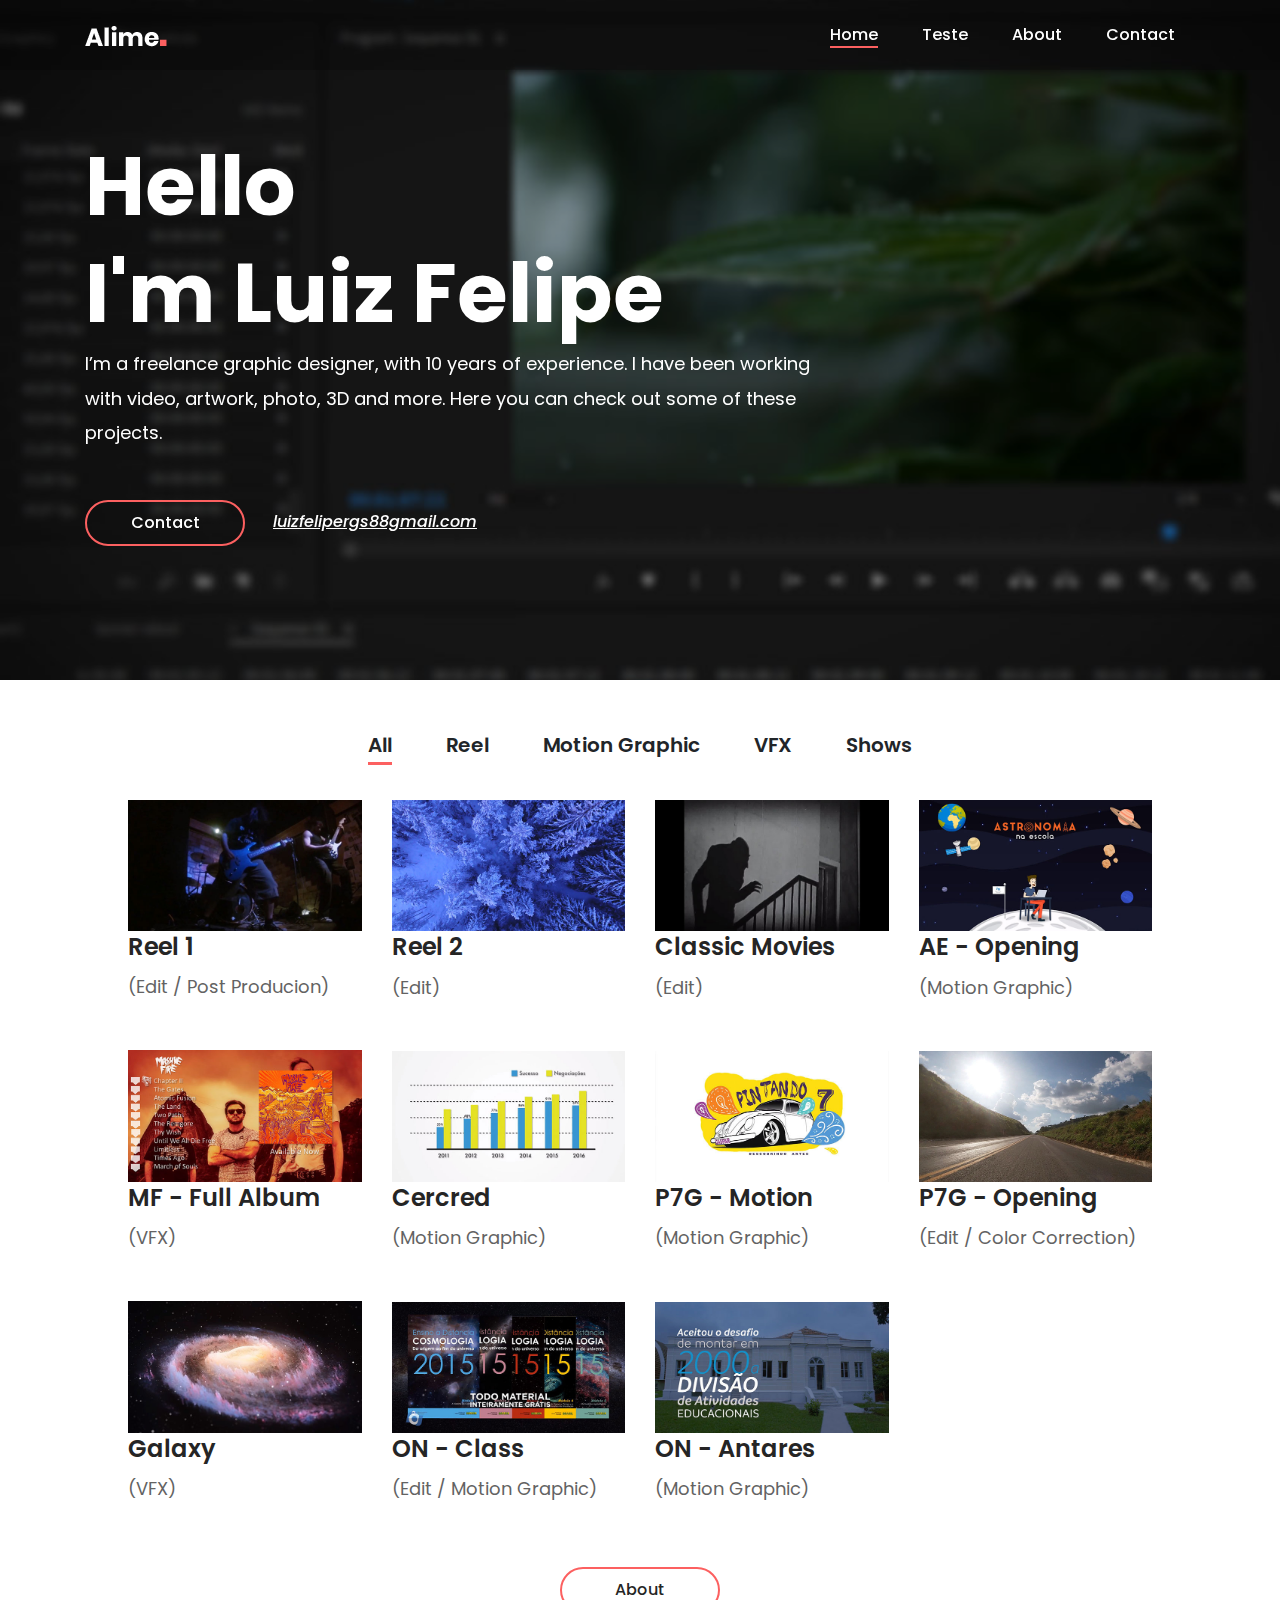
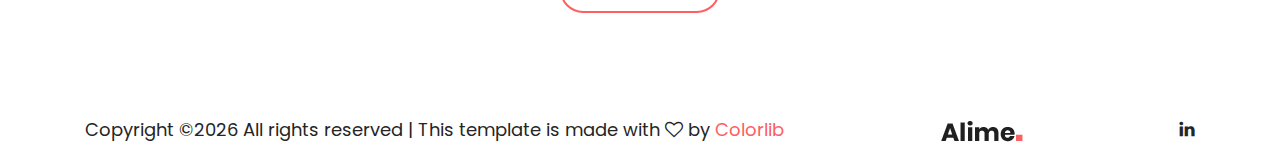
<file: index copy.html>
<!DOCTYPE html>
<html lang="en">

<head>
    <meta charset="UTF-8">
    <meta name="description" content="">
    <meta http-equiv="X-UA-Compatible" content="IE=edge">
    <meta name="viewport" content="width=device-width, initial-scale=1, shrink-to-fit=no">

    <!-- Title -->
    <title>Luiz Felipe Ribeiro</title>

    <!-- Favicon -->
    <link rel="icon" href="./img/core-img/favicon.png">

    <!-- Stylesheet -->
    <link rel="stylesheet" href="style.css">
    <link rel="stylesheet" href="css/jquery.fancybox.css">

</head>

<body>
    <!-- Preloader -->
    <div id="preloader">
        <div class="loader"></div>
    </div>
    <!-- /Preloader -->

    <!-- Header Area Start -->
    <header class="header-area">
        <!-- Main Header Start -->
        <div class="main-header-area">
            <div class="classy-nav-container breakpoint-off">
                <div class="container">
                    <!-- Classy Menu -->
                    <nav class="classy-navbar justify-content-between" id="alimeNav">

                        <!-- Logo -->
                        <a class="nav-brand" href="./index.html"><img src="./img/core-img/logo.png" alt=""></a>

                        <!-- Navbar Toggler -->
                        <div class="classy-navbar-toggler">
                            <span class="navbarToggler"><span></span><span></span><span></span></span>
                        </div>

                        <!-- Menu -->
                        <div class="classy-menu">
                            <!-- Menu Close Button -->
                            <div class="classycloseIcon">
                                <div class="cross-wrap"><span class="top"></span><span class="bottom"></span></div>
                            </div>
                            <!-- Nav Start -->
                            <div class="classynav">
                                <ul id="nav">
                                    <li class="active"><a href="./index.html">Home</a></li>
                                    <li><a href="./index copy.html">Teste</a></li>
                                    <li><a href="./about.html">About</a></li>
                                    <li><a href="./contact.html">Contact</a></li>
                                </ul>
                            </div>
                            <!-- Nav End -->
                        </div>
                    </nav>
                </div>
            </div>
        </div>
    </header>
    <!-- Header Area End -->

    <!-- Welcome Area Start -->
    <section class="welcome-area">
        <div class="welcome-slides owl-carousel">
            <!-- Single Slide -->
            <div class="single-welcome-slide bg-img bg-overlay jarallax" style="background-image: url(img/bg-img/banner-home_10-blur.jpg);">
                <div class="container h-100">
                    <div class="row h-100 align-items-center">
                        <!-- Welcome Text -->
                        <div class="col-12 col-lg-8 col-xl-">
                            <div class="welcome-text">
                                <h2 data-animation="bounceInDown" data-delay="900ms">Hello <br>I'm Luiz Felipe</h2>
                                <p data-animation="bounceInDown" data-delay="500ms">I’m a freelance graphic designer, with 10 years of experience. I have been working with video, artwork, photo, 3D and more. Here you can check out some of these projects.</p>
                                <div class="hero-btn-group" data-animation="bounceInDown" data-delay="100ms">
                                    <a href="contact.html" class="btn alime-btn mb-3 mb-sm-0 mr-4">Contact</a>
                                    <a class="hero-mail-contact" href="mailto:luizfelipergs88@gmail.com">luizfelipergs88gmail.com</a>
                                </div>
                            </div>
                        </div>
                    </div>
                </div>
            </div>
        
        </div>
    </section>
    <!-- Welcome Area End -->

    <!-- Gallery Area Start -->
    <div class="alime-portfolio-area section-padding-80 clearfix">
        <div class="container-fluid">
            <div class="row">
                <div class="col-12">
                    <!-- Projects Menu -->
                    <div class="alime-projects-menu">
                        <div class="portfolio-menu text-center">
                            <button class="btn active" data-filter="*">All</button>
                            <button class="btn" data-filter=".reel">Reel</button>
                            <button class="btn" data-filter=".motion">Motion Graphic</button>
                            <button class="btn" data-filter=".vfx">VFX</button>
                            <button class="btn" data-filter=".shows">Shows</button>
                        </div>
                    </div>
                </div>
            </div>

            <div class="row alime-portfolio">

                <!-- Single Gallery Item -->
                <div class="col-12 col-sm-6 col-lg-3 single_gallery_item reel mb-30 fadeInUp" data-wow-delay="">
                    <div class="single-portfolio-content">
                        <img src="img/bg-img/videodemo1.jpg" alt="Video Reel 1">
                        <div class="hover-content">
                            <a data-fancybox="gallery" href="https://youtu.be/IKDOK8evJfA" data-caption="">+
                            </a>
                        </div>
                    </div>
                    <div class="pi-inner">
                        <h4>Reel 1</h4>
                        <p>(Edit / Post Producion) </p>
                    </div>
                </div>

                 <!-- Single Gallery Item -->
                 <div class="col-12 col-sm-6 col-lg-3 single_gallery_item reel mb-30 fadeInUp" data-wow-delay="">
                    <div class="single-portfolio-content">
                        <img src="img/bg-img/videodemo2.jpg" alt="Video Reel 2">
                        <div class="hover-content">
                            <a data-fancybox="gallery" href="https://youtu.be/isd24olyihM" data-caption="">+
                            </a>
                        </div>
                    </div>
                    <div class="pi-inner">
                        <h4>Reel 2</h4>
                        <p>(Edit)</p>
                    </div>
                </div>

                <!-- Single Gallery Item -->
                <div class="col-12 col-sm-6 col-lg-3 single_gallery_item reel mb-30 fadeInUp" data-wow-delay="">
                    <div class="single-portfolio-content">
                        <img src="img/bg-img/videodemo3.jpg" alt="Video Reel 3">
                        <div class="hover-content">
                            <a data-fancybox="gallery" href="https://youtu.be/r_wB9e-ohpo" data-caption="">+
                            </a>
                        </div>
                    </div>
                    <div class="pi-inner">
                        <h4>Classic Movies</h4>
                        <p>(Edit)</p>
                    </div>
                </div>

                 <!-- Single Gallery Item -->
                 <div class="col-12 col-sm-6 col-lg-3 single_gallery_item motion mb-30 fadeInUp" data-wow-delay="">
                    <div class="single-portfolio-content">
                        <img src="img/bg-img/video11.jpg" alt="Motion Graphic 1">
                        <div class="hover-content">
                            <a data-fancybox="gallery" href="https://youtu.be/G612bDbVXwU" data-caption="">+
                            </a>
                        </div>
                    </div>
                    <div class="pi-inner">
                        <h4>AE - Opening</h4>
                        <p>(Motion Graphic)</p>
                    </div>
                </div>

                <!-- Single Gallery Item -->
                <div class="col-12 col-sm-6 col-lg-3 single_gallery_item vfx mb-30 fadeInUp" data-wow-delay="">
                    <div class="single-portfolio-content">
                        <img src="img/bg-img/video22.jpg" alt="Massive Fire - Atomic Fusion (OFFICIAL FULL ALBUM)">
                        <div class="hover-content">
                            <a data-fancybox="gallery" href="https://youtu.be/L-crXx3U5Ek" data-caption="">+
                            </a>
                        </div>
                    </div>
                    <div class="pi-inner">
                        <h4>MF - Full Album</h4>
                        <p>(VFX)</p>
                    </div>
                </div>

                <!-- Single Gallery Item -->
                <div class="col-12 col-sm-6 col-lg-3 single_gallery_item motion mb-30 fadeInUp" data-wow-delay="">
                    <div class="single-portfolio-content">
                        <img src="img/bg-img/video33.jpg" alt="Motion Graphic 2">
                        <div class="hover-content">
                            <a data-fancybox="gallery" href="https://youtu.be/delQT7U8P4Y" data-caption="">+
                            </a>
                        </div>
                    </div>
                    <div class="pi-inner">
                        <h4>Cercred</h4>
                        <p>(Motion Graphic)</p>
                    </div>
                </div>

                <!-- Single Gallery Item -->
                <div class="col-12 col-sm-6 col-lg-3 single_gallery_item motion mb-30 fadeInUp" data-wow-delay="">
                    <div class="single-portfolio-content">
                        <img src="img/bg-img/video55.jpg" alt="Motion Graphic 3">
                        <div class="hover-content">
                            <a data-fancybox="gallery" href="https://youtu.be/hSXrLkLqOE0" data-caption="">+
                            </a>
                        </div>
                    </div>
                    <div class="pi-inner">
                        <h4>P7G - Motion</h4>
                        <p>(Motion Graphic)</p>
                    </div>
                </div>

                <!-- Single Gallery Item -->
                <div class="col-12 col-sm-6 col-lg-3 single_gallery_item shows mb-30 fadeInUp" data-wow-delay="">
                    <div class="single-portfolio-content">
                        <img src="img/bg-img/video66.jpg" alt="Pintando 7 com Gaspar - Abertura">
                        <div class="hover-content">
                            <a data-fancybox="gallery" href="https://youtu.be/OB9g8PYzJUs" data-caption="">+
                            </a>
                        </div>
                    </div>
                    <div class="pi-inner">
                        <h4>P7G - Opening</h4>
                        <p>(Edit / Color Correction)</p>
                    </div>
                </div>     
                
                <!-- Single Gallery Item -->
                <div class="col-12 col-sm-6 col-lg-3 single_gallery_item vfx mb-30 fadeInUp" data-wow-delay="">
                    <div class="single-portfolio-content">
                        <img src="img/bg-img/video44.jpg" alt="Galaxy">
                        <div class="hover-content">
                            <a data-fancybox="gallery" href="https://youtu.be/oJdDUnNSXEE" data-caption="">+
                            </a>
                        </div>
                    </div>
                    <div class="pi-inner">
                        <h4>Galaxy</h4>
                        <p>(VFX)</p>
                    </div>
                </div>

                <!-- Single Gallery Item -->
                <div class="col-12 col-sm-6 col-lg-3 single_gallery_item motion shows vfx mb-30 fadeInUp" data-wow-delay="">
                    <div class="single-portfolio-content">
                         <img src="img/bg-img/video99.jpg" alt="Observatório Nacional - Curso">
                         <div class="hover-content">
                             <a data-fancybox="gallery" href="https://youtu.be/FCDbIr9gSpc" data-caption="">+
                                </a>
                            </div>
                        </div>
                        <div class="pi-inner">
                            <h4>ON - Class</h4>
                            <p>(Edit /  Motion Graphic)</p>
                        </div>
                    </div>

                     <!-- Single Gallery Item -->
                 <div class="col-12 col-sm-6 col-lg-3 single_gallery_item motion mb-30 fadeInUp" data-wow-delay="">
                    <div class="single-portfolio-content">
                        <img src="img/bg-img/video77.jpg" alt="Espaço Antares - Observatório Nacional">
                        <div class="hover-content">
                            <a data-fancybox="gallery" href="https://youtu.be/U9Y4DyYRigc" data-caption="">+
                            </a>
                        </div>
                    </div>
                    <div class="pi-inner">
                        <h4>ON - Antares</h4>
                        <p>(Motion Graphic)</p>
                    </div>
                </div>

               
            </div>

            <div class="row">
                <div class="col-12 text-center fadeInUp" data-wow-delay="">
                    <a href="about.html" class="btn alime-btn btn-2 mt-15">About</a>
                </div>
            </div>
        </div>
    </div>
    <!-- Gallery Area End -->


    <!-- Footer Area Start -->
    <footer class="footer-area">
        <div class="container">
            <div class="row">
                <div class="col-12">
                    <div class="footer-content d-flex align-items-center justify-content-between">
                        <!-- Copywrite Text -->
                        <div class="copywrite-text">
                            <p><!-- Link back to Colorlib can't be removed. Template is licensed under CC BY 3.0. -->
Copyright &copy;<script>document.write(new Date().getFullYear());</script> All rights reserved | This template is made with <i class="fa fa-heart-o" aria-hidden="true"></i> by <a href="https://colorlib.com" target="_blank">Colorlib</a>
<!-- Link back to Colorlib can't be removed. Template is licensed under CC BY 3.0. --></p>
                        </div>
                        <!-- Footer Logo -->
                        <div class="footer-logo">
                            <a href="#"><img src="img/core-img/logo2.png" alt=""></a>
                        </div>
                        <!-- Social Info -->
                        <div class="social-info">
                            <a href="https://www.linkedin.com/in/luizfeliperibeiro88/"><i class="ti-linkedin" aria-hidden="true"></i></a>
                        </div>
                    </div>
                </div>
            </div>
        </div>
    </footer>
    <!-- Footer Area End -->

    <!-- **** All JS Files ***** -->
    <!-- jQuery 2.2.4 -->
    <script src="js/jquery.min.js"></script>
    <!-- Popper -->
    <script src="js/popper.min.js"></script>
    <!-- Bootstrap -->
    <script src="js/bootstrap.min.js"></script>
    <!-- All Plugins -->
    <script src="js/alime.bundle.js"></script>
    <!-- Active -->
    <script src="js/default-assets/active.js"></script>
    <!-- fancybox -->
    <script src="js/jquery.fancybox.js"></script>

</body>

</html>
</file>
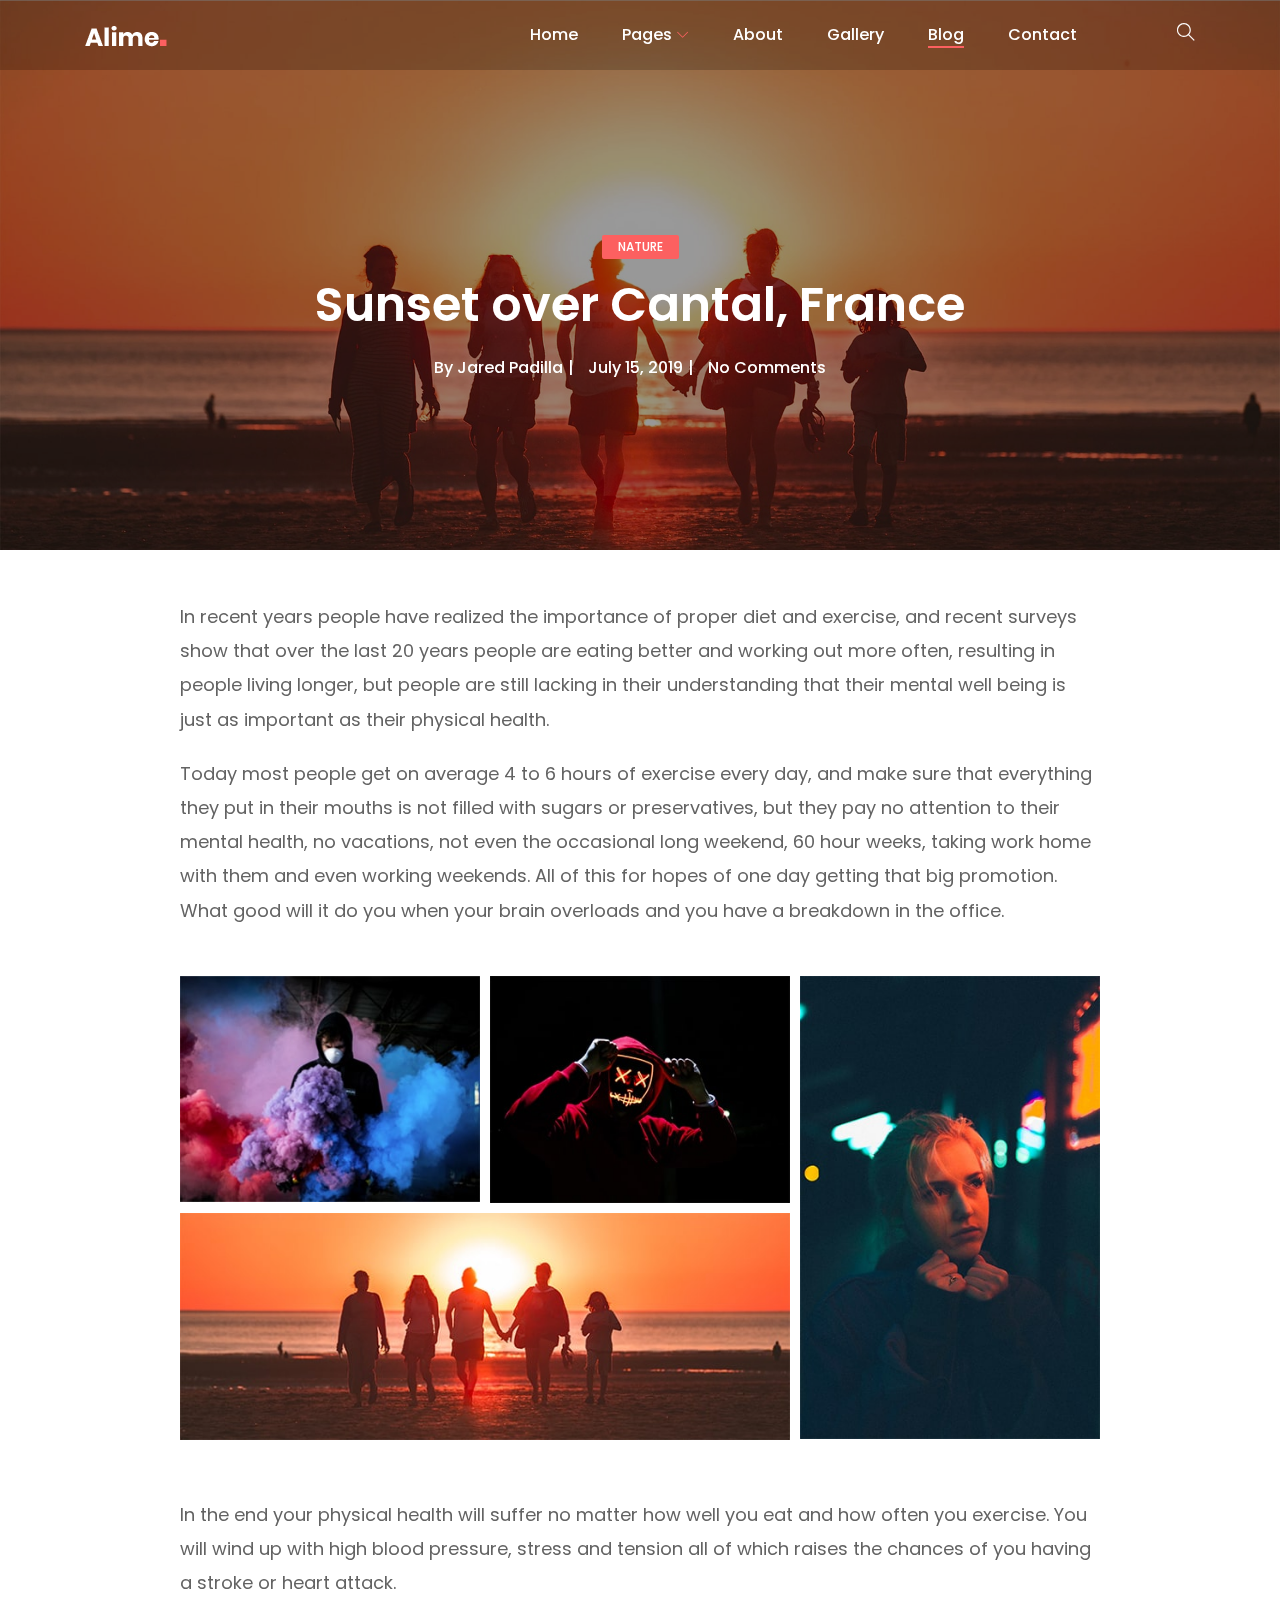
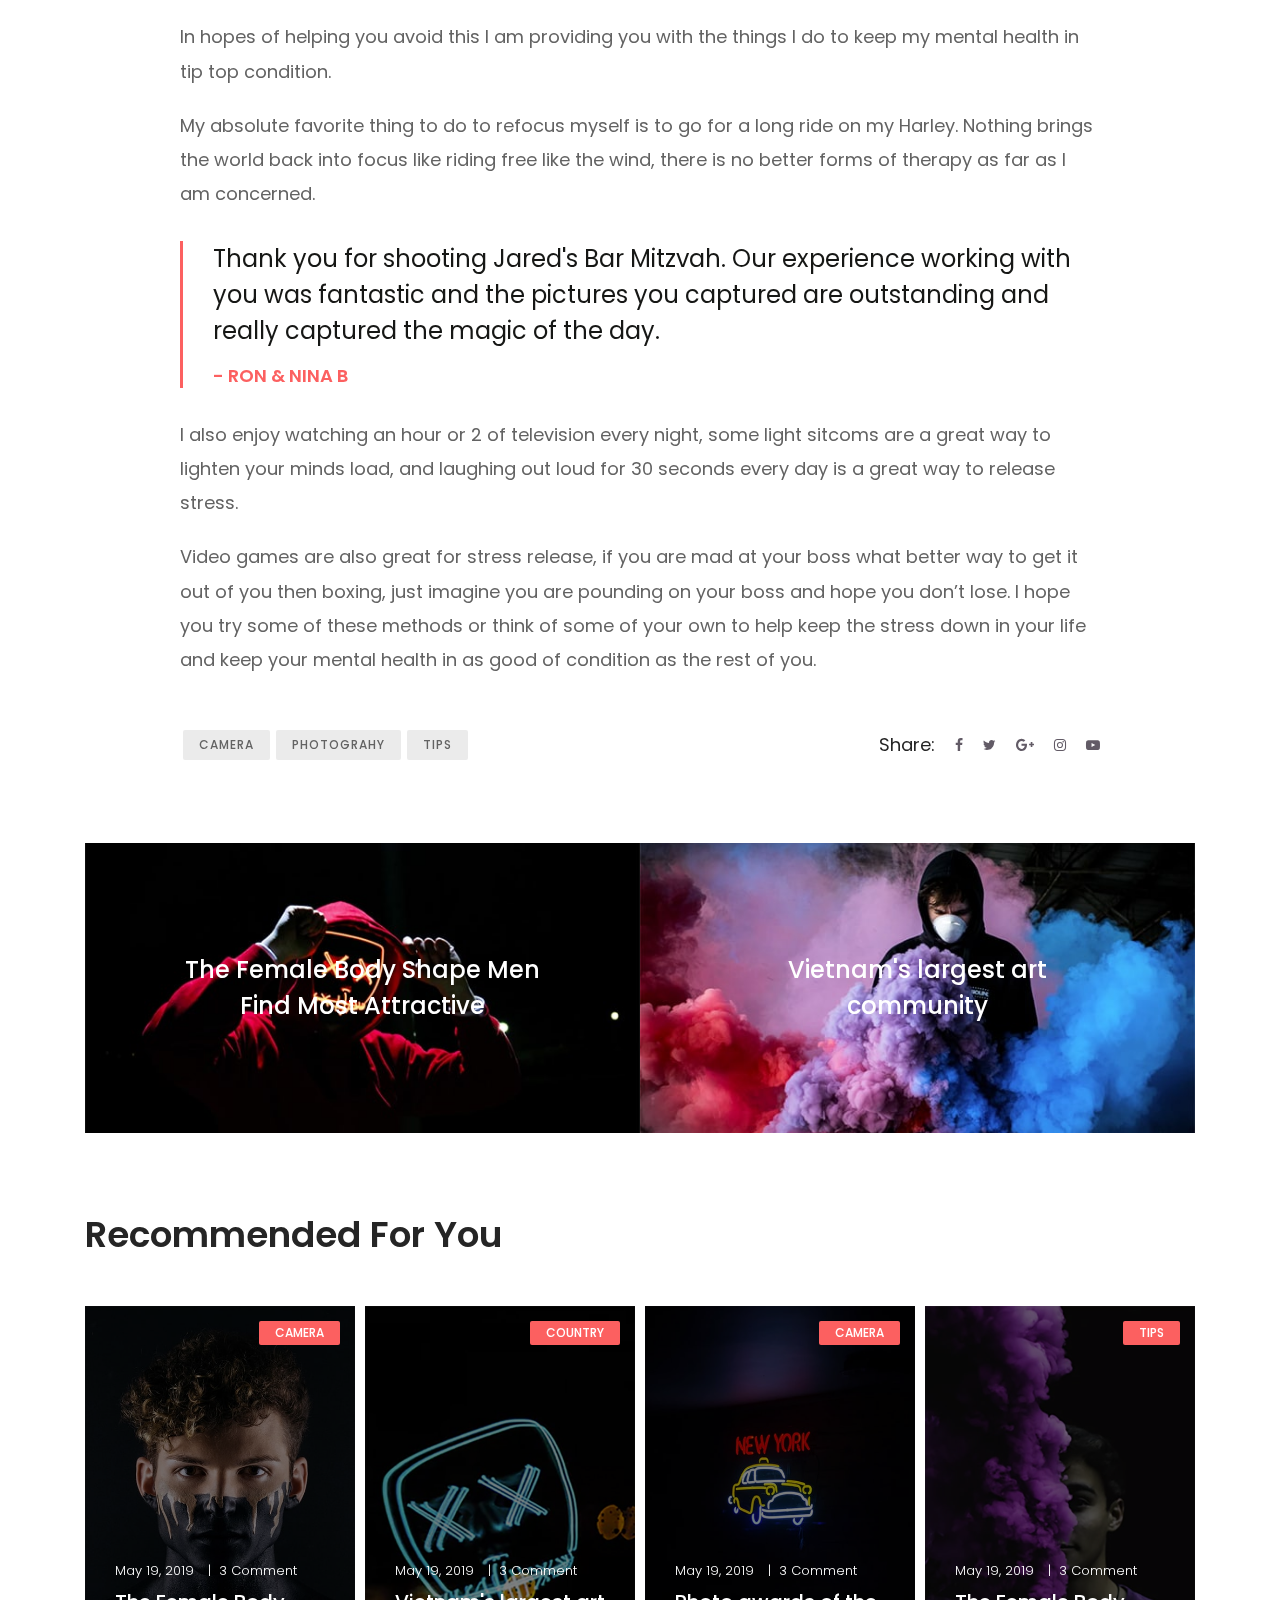
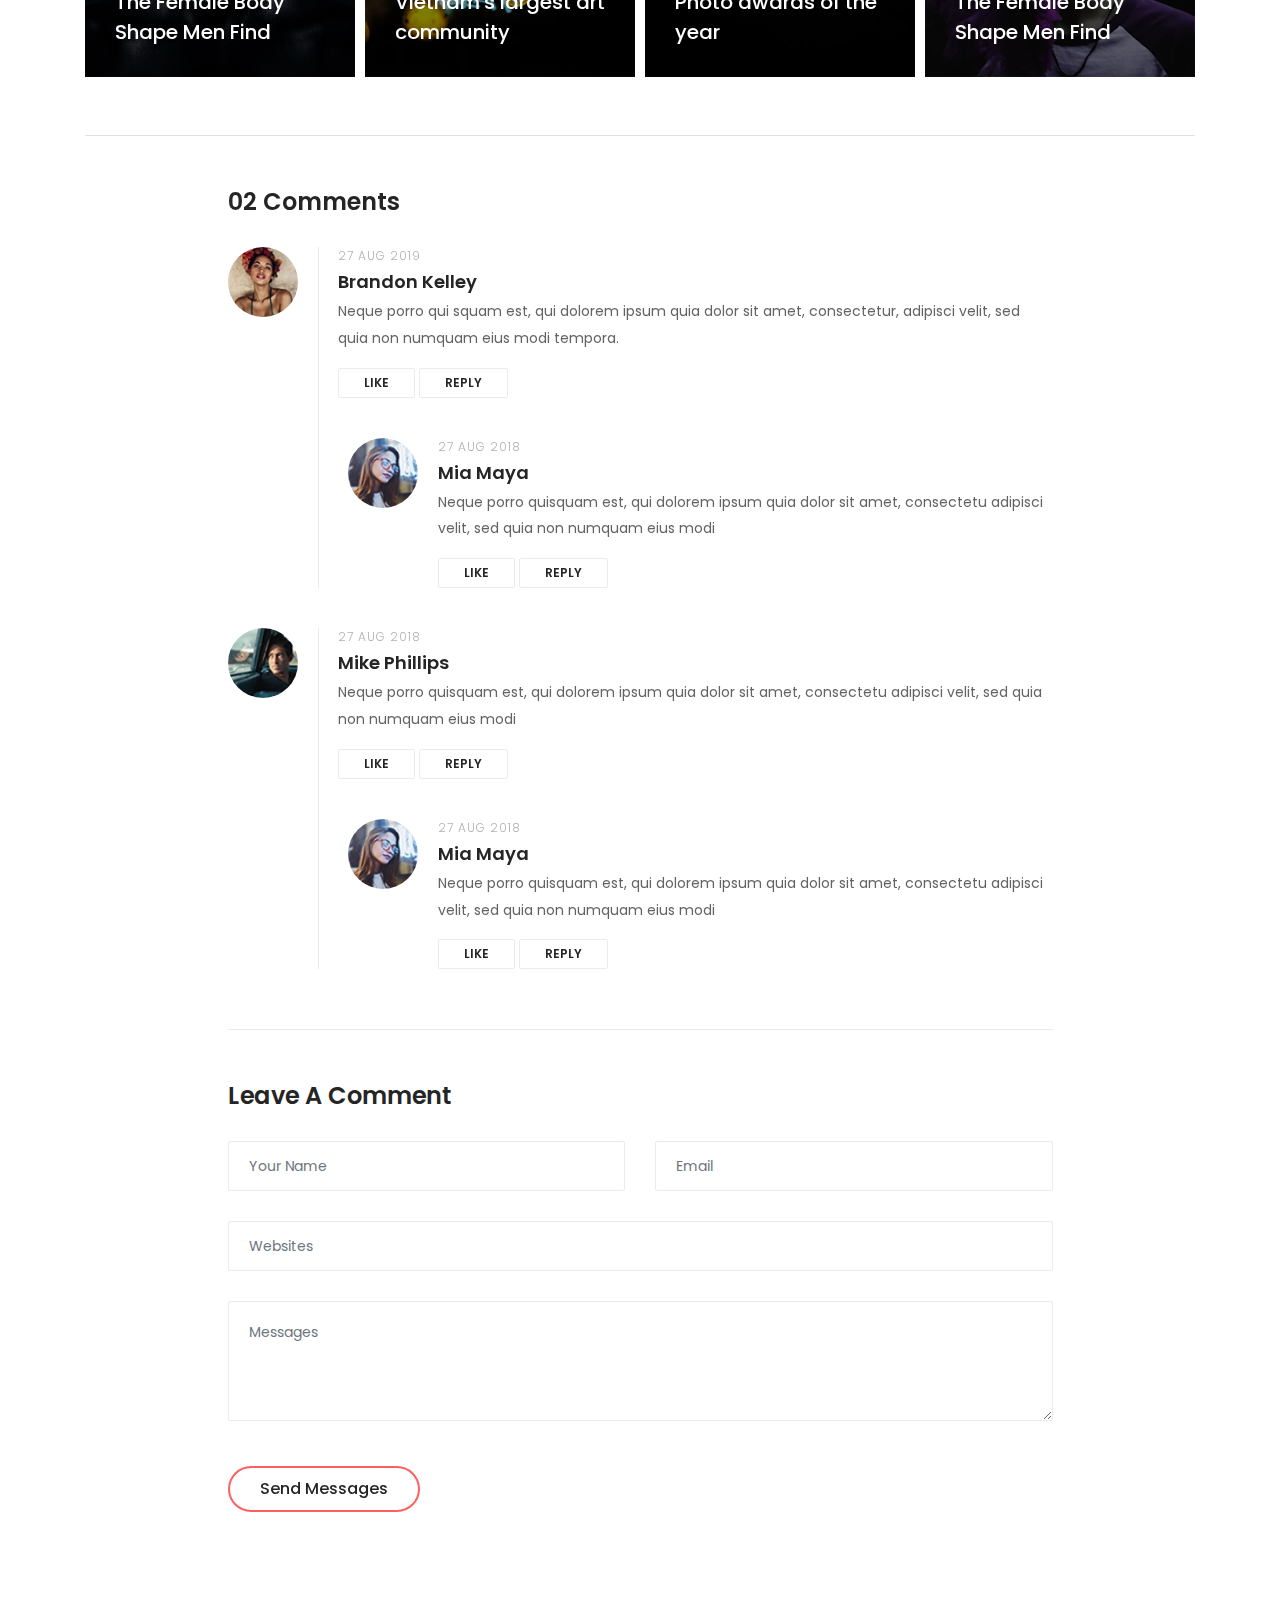
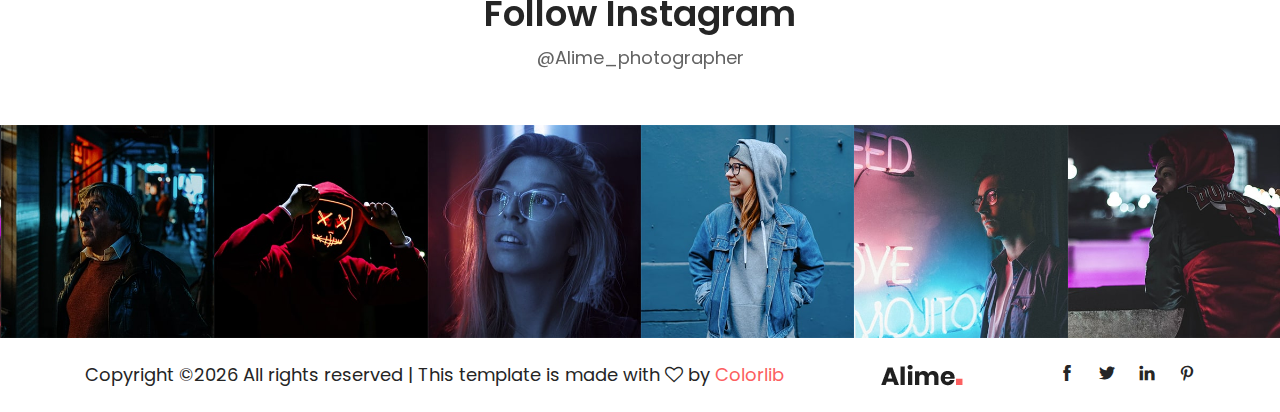
<file: single-blog.html>
<!DOCTYPE html>
<html lang="en">

<head>
    <meta charset="UTF-8">
    <meta name="description" content="">
    <meta http-equiv="X-UA-Compatible" content="IE=edge">
    <meta name="viewport" content="width=device-width, initial-scale=1, shrink-to-fit=no">

    <!-- Title -->
    <title>Alime - Photography HTML Template</title>

    <!-- Favicon -->
    <link rel="icon" href="./img/core-img/favicon.png">

    <!-- Stylesheet -->
    <link rel="stylesheet" href="style.css">

</head>

<body>
    <!-- Preloader -->
    <div id="preloader">
        <div class="loader"></div>
    </div>
    <!-- /Preloader -->

    <!-- Top Search Form Area -->
    <div class="top-search-area">
        <div class="modal fade" id="searchModal" tabindex="-1" role="dialog" aria-hidden="true">
            <div class="modal-dialog modal-dialog-centered" role="document">
                <div class="modal-content">
                    <div class="modal-body">
                        <!-- Close -->
                        <button type="button" class="btn close-btn" data-dismiss="modal"><i class="ti-close"></i></button>
                        <!-- Form -->
                        <form action="index.html" method="post">
                            <input type="search" name="top-search-bar" class="form-control" placeholder="Search and hit enter...">
                            <button type="submit">Search</button>
                        </form>
                    </div>
                </div>
            </div>
        </div>
    </div>

    <!-- Header Area Start -->
    <header class="header-area">
        <!-- Main Header Start -->
        <div class="main-header-area">
            <div class="classy-nav-container breakpoint-off">
                <div class="container">
                    <!-- Classy Menu -->
                    <nav class="classy-navbar justify-content-between" id="alimeNav">

                        <!-- Logo -->
                        <a class="nav-brand" href="./index.html"><img src="./img/core-img/logo.png" alt=""></a>

                        <!-- Navbar Toggler -->
                        <div class="classy-navbar-toggler">
                            <span class="navbarToggler"><span></span><span></span><span></span></span>
                        </div>

                        <!-- Menu -->
                        <div class="classy-menu">
                            <!-- Menu Close Button -->
                            <div class="classycloseIcon">
                                <div class="cross-wrap"><span class="top"></span><span class="bottom"></span></div>
                            </div>
                            <!-- Nav Start -->
                            <div class="classynav">
                                <ul id="nav">
                                    <li><a href="./index.html">Home</a></li>
                                    <li><a href="#">Pages</a>
                                        <ul class="dropdown">
                                            <li><a href="./index.html">- Home</a></li>
                                            <li><a href="./about.html">- About</a></li>
                                            <li><a href="./gallery.html">- Gallery</a></li>
                                            <li><a href="./blog.html">- Blog</a></li>
                                            <li><a href="./single-blog.html">- Blog Details</a></li>
                                            <li><a href="./contact.html">- Contact</a></li>
                                            <li><a href="#">- Dropdown</a>
                                                <ul class="dropdown">
                                                    <li><a href="#">- Dropdown Item</a></li>
                                                    <li><a href="#">- Dropdown Item</a></li>
                                                    <li><a href="#">- Dropdown Item</a></li>
                                                    <li><a href="#">- Dropdown Item</a></li>
                                                </ul>
                                            </li>
                                        </ul>
                                    </li>
                                    <li><a href="./about.html">About</a></li>
                                    <li><a href="./gallery.html">Gallery</a></li>
                                    <li class="active"><a href="./blog.html">Blog</a></li>
                                    <li><a href="./contact.html">Contact</a></li>
                                </ul>

                                <!-- Search Icon -->
                                <div class="search-icon" data-toggle="modal" data-target="#searchModal"><i class="ti-search"></i></div>
                            </div>
                            <!-- Nav End -->
                        </div>
                    </nav>
                </div>
            </div>
        </div>
    </header>
    <!-- Header Area End -->

    <!-- Breadcrumb Area Start -->
    <section class="breadcrumb-area blog bg-img bg-overlay jarallax" style="background-image: url(img/bg-img/18.jpg);">
        <div class="container h-100">
            <div class="row h-100 align-items-center">
                <div class="col-12">
                    <div class="breadcrumb-content text-center">
                        <a href="#" class="btn post-catagory">Nature</a>
                        <h2 class="page-title">Sunset over Cantal, France</h2>
                        <div class="post-meta">
                            <a href="#" class="post-author">By Jared Padilla</a>
                            <a href="#" class="post-date">July 15, 2019</a>
                            <a href="#" class="post-comments">No Comments</a>
                        </div>
                    </div>
                </div>
            </div>
        </div>
    </section>
    <!-- Breadcrumb Area End -->

    <!-- Blog Details Area Start -->
    <div class="alime--blog-area section-padding-80">
        <div class="container">
            <div class="row justify-content-center">
                <div class="col-12 col-lg-10">
                    <!-- Blog Details Text -->
                    <div class="blog-details-text">
                        <p>In recent years people have realized the importance of proper diet and exercise, and recent surveys show that over the last 20 years people are eating better and working out more often, resulting in people living longer, but people are still lacking in their understanding that their mental well being is just as important as their physical health.</p>

                        <p>Today most people get on average 4 to 6 hours of exercise every day, and make sure that everything they put in their mouths is not filled with sugars or preservatives, but they pay no attention to their mental health, no vacations, not even the occasional long weekend, 60 hour weeks, taking work home with them and even working weekends. All of this for hopes of one day getting that big promotion. What good will it do you when your brain overloads and you have a breakdown in the office.</p>

                        <div class="my-5">
                            <div class="row">
                                <div class="col-12 col-lg-8">
                                    <div class="row">
                                        <div class="col-12 col-sm-6">
                                            <img class="mb-10" src="img/bg-img/60.jpg" alt="">
                                        </div>
                                        <div class="col-12 col-sm-6">
                                            <img class="mb-10" src="img/bg-img/61.jpg" alt="">
                                        </div>
                                        <div class="col-12">
                                            <img class="mb-10" src="img/bg-img/63.jpg" alt="">
                                        </div>
                                    </div>
                                </div>
                                <div class="col-12 col-lg-4">
                                    <img class="mb-10" src="img/bg-img/62.jpg" alt="">
                                </div>
                            </div>
                        </div>

                        <p>In the end your physical health will suffer no matter how well you eat and how often you exercise. You will wind up with high blood pressure, stress and tension all of which raises the chances of you having a stroke or heart attack.</p>

                        <p>In hopes of helping you avoid this I am providing you with the things I do to keep my mental health in tip top condition.</p>

                        <p>My absolute favorite thing to do to refocus myself is to go for a long ride on my Harley. Nothing brings the world back into focus like riding free like the wind, there is no better forms of therapy as far as I am concerned.</p>

                        <!-- Blockquote -->
                        <blockquote class="alime-blockquote">
                            <h4>Thank you for shooting Jared's Bar Mitzvah. Our experience working with you was fantastic and the pictures you captured are outstanding and really captured the magic of the day.</h4>
                            <h6>- Ron &amp; Nina B</h6>
                        </blockquote>

                        <p>I also enjoy watching an hour or 2 of television every night, some light sitcoms are a great way to lighten your minds load, and laughing out loud for 30 seconds every day is a great way to release stress.</p>

                        <p>Video games are also great for stress release, if you are mad at your boss what better way to get it out of you then boxing, just imagine you are pounding on your boss and hope you don’t lose. I hope you try some of these methods or think of some of your own to help keep the stress down in your life and keep your mental health in as good of condition as the rest of you.</p>
                    </div>

                    <!-- Post Author Area -->
                    <div class="post-author-area mt-50 d-flex align-items-center justify-content-between">
                        <ul class="popular-tags">
                            <li><a class="btn badges-btn" href="#">CAMERA</a></li>
                            <li><a class="btn badges-btn" href="#">PHOTOGRAHY</a></li>
                            <li><a class="btn badges-btn" href="#">TIPS</a></li>
                        </ul>

                        <!-- Share Info -->
                        <div class="post-social-info d-flex align-items-center">
                            <p>Share:</p>
                            <a href="#"><i class="fa fa-facebook" aria-hidden="true"></i></a>
                            <a href="#"><i class="fa fa-twitter" aria-hidden="true"></i></a>
                            <a href="#"><i class="fa fa-google-plus" aria-hidden="true"></i></a>
                            <a href="#"><i class="fa fa-instagram" aria-hidden="true"></i></a>
                            <a href="#"><i class="fa fa-youtube-play" aria-hidden="true"></i></a>
                        </div>
                    </div>
                </div>
            </div>
        </div>
    </div>
    <!-- Blog Details Area End -->

    <!-- Pager Area Start -->
    <div class="alime-pager-area section-padding-0-80">
        <div class="container">
            <div class="row no-gutters">
                <!-- Previous -->
                <div class="col-6">
                    <div class="previous bg-img" style="background-image: url(img/bg-img/5.jpg);">
                        <div class="overlay-content d-flex align-items-center justify-content-center">
                            <a href="#" class="post-title">The Female Body Shape Men Find Most Attractive</a>
                            <a href="#" class="previous-link"><i class="arrow_left"></i></a>
                        </div>
                    </div>
                </div>
                <!-- Next -->
                <div class="col-6">
                    <div class="next bg-img" style="background-image: url(img/bg-img/49.jpg);">
                        <div class="overlay-content d-flex align-items-center justify-content-center">
                            <a href="#" class="post-title">Vietnam's largest art community</a>
                            <a href="#" class="next-link"><i class="arrow_right"></i></a>
                        </div>
                    </div>
                </div>
            </div>
        </div>
    </div>
    <!-- Pager Area End -->

    <!-- Related News Area Start -->
    <div class="related-news-area">
        <div class="container">
            <div class="row">
                <div class="col-12">
                    <div class="section-heading">
                        <h2>Recommended For You</h2>
                    </div>
                </div>
            </div>

            <div class="row">
                <!-- Single Blog Area -->
                <div class="col-12 col-sm-6 col-lg-3">
                    <div class="single-post-area">
                        <!-- Post Thumbnail -->
                        <a href="#" class="post-thumbnail"><img src="img/bg-img/52.jpg" alt=""></a>
                        <!-- Post Catagory -->
                        <a href="#" class="btn post-catagory">Camera</a>
                        <!-- Post Conetent -->
                        <div class="post-content">
                            <div class="post-meta">
                                <a href="#">May 19, 2019</a>
                                <a href="#">3 Comment</a>
                            </div>
                            <a href="#" class="post-title">The Female Body Shape Men Find</a>
                        </div>
                    </div>
                </div>

                <!-- Single Blog Area -->
                <div class="col-12 col-sm-6 col-lg-3">
                    <div class="single-post-area">
                        <!-- Post Thumbnail -->
                        <a href="#" class="post-thumbnail"><img src="img/bg-img/53.jpg" alt=""></a>
                        <!-- Post Catagory -->
                        <a href="#" class="btn post-catagory">Country</a>
                        <!-- Post Conetent -->
                        <div class="post-content">
                            <div class="post-meta">
                                <a href="#">May 19, 2019</a>
                                <a href="#">3 Comment</a>
                            </div>
                            <a href="#" class="post-title">Vietnam's largest art community</a>
                        </div>
                    </div>
                </div>

                <!-- Single Blog Area -->
                <div class="col-12 col-sm-6 col-lg-3">
                    <div class="single-post-area">
                        <!-- Post Thumbnail -->
                        <a href="#" class="post-thumbnail"><img src="img/bg-img/54.jpg" alt=""></a>
                        <!-- Post Catagory -->
                        <a href="#" class="btn post-catagory">Camera</a>
                        <!-- Post Conetent -->
                        <div class="post-content">
                            <div class="post-meta">
                                <a href="#">May 19, 2019</a>
                                <a href="#">3 Comment</a>
                            </div>
                            <a href="#" class="post-title">Photo awards of the year</a>
                        </div>
                    </div>
                </div>

                <!-- Single Blog Area -->
                <div class="col-12 col-sm-6 col-lg-3">
                    <div class="single-post-area">
                        <!-- Post Thumbnail -->
                        <a href="#" class="post-thumbnail"><img src="img/bg-img/55.jpg" alt=""></a>
                        <!-- Post Catagory -->
                        <a href="#" class="btn post-catagory">Tips</a>
                        <!-- Post Conetent -->
                        <div class="post-content">
                            <div class="post-meta">
                                <a href="#">May 19, 2019</a>
                                <a href="#">3 Comment</a>
                            </div>
                            <a href="#" class="post-title">The Female Body Shape Men Find</a>
                        </div>
                    </div>
                </div>
            </div>

            <div class="border-top mt-5"></div>
        </div>
    </div>
    <!-- Related News Area End -->

    <!-- Comment Area Start -->
    <div class="comment-area section-padding-80">
        <div class="container">
            <div class="row justify-content-center">
                <div class="col-lg-9">
                    <!-- Comments Area -->
                    <div class="comment_area clearfix">
                        <h4 class="mb-30">02 Comments</h4>

                        <ol>
                            <!-- Single Comment Area -->
                            <li class="single_comment_area">
                                <!-- Comment Content -->
                                <div class="comment-content d-flex">
                                    <!-- Comment Author -->
                                    <div class="comment-author">
                                        <img src="img/bg-img/32.jpg" alt="author">
                                    </div>
                                    <!-- Comment Meta -->
                                    <div class="comment-meta">
                                        <a href="#" class="post-date">27 Aug 2019</a>
                                        <h5>Brandon Kelley</h5>
                                        <p>Neque porro qui squam est, qui dolorem ipsum quia dolor sit amet, consectetur, adipisci velit, sed quia non numquam eius modi tempora.</p>
                                        <a href="#" class="like">Like</a>
                                        <a href="#" class="reply">Reply</a>
                                    </div>
                                </div>

                                <ol class="children">
                                    <li class="single_comment_area">
                                        <!-- Comment Content -->
                                        <div class="comment-content d-flex">
                                            <!-- Comment Author -->
                                            <div class="comment-author">
                                                <img src="img/bg-img/33.jpg" alt="author">
                                            </div>
                                            <!-- Comment Meta -->
                                            <div class="comment-meta">
                                                <a href="#" class="post-date">27 Aug 2018</a>
                                                <h5>Mia Maya</h5>
                                                <p>Neque porro quisquam est, qui dolorem ipsum quia dolor sit amet, consectetu adipisci velit, sed quia non numquam eius modi</p>
                                                <a href="#" class="like">Like</a>
                                                <a href="#" class="reply">Reply</a>
                                            </div>
                                        </div>
                                    </li>
                                </ol>
                            </li>

                            <!-- Single Comment Area -->
                            <li class="single_comment_area">
                                <!-- Comment Content -->
                                <div class="comment-content d-flex">
                                    <!-- Comment Author -->
                                    <div class="comment-author">
                                        <img src="img/bg-img/34.jpg" alt="author">
                                    </div>
                                    <!-- Comment Meta -->
                                    <div class="comment-meta">
                                        <a href="#" class="post-date">27 Aug 2018</a>
                                        <h5>Mike Phillips</h5>
                                        <p>Neque porro quisquam est, qui dolorem ipsum quia dolor sit amet, consectetu adipisci velit, sed quia non numquam eius modi</p>
                                        <a href="#" class="like">Like</a>
                                        <a href="#" class="reply">Reply</a>
                                    </div>
                                </div>
                                
                                <ol class="children">
                                    <li class="single_comment_area">
                                        <!-- Comment Content -->
                                        <div class="comment-content d-flex">
                                            <!-- Comment Author -->
                                            <div class="comment-author">
                                                <img src="img/bg-img/33.jpg" alt="author">
                                            </div>
                                            <!-- Comment Meta -->
                                            <div class="comment-meta">
                                                <a href="#" class="post-date">27 Aug 2018</a>
                                                <h5>Mia Maya</h5>
                                                <p>Neque porro quisquam est, qui dolorem ipsum quia dolor sit amet, consectetu adipisci velit, sed quia non numquam eius modi</p>
                                                <a href="#" class="like">Like</a>
                                                <a href="#" class="reply">Reply</a>
                                            </div>
                                        </div>
                                    </li>
                                </ol>
                            </li>
                        </ol>
                    </div>

                    <!-- Leave A Reply -->
                    <div class="alime-contact-form mt-50">
                        <h4 class="mb-30">Leave A Comment</h4>

                        <!-- Form -->
                        <form action="#" method="post">
                            <div class="row">
                                <div class="col-12 col-md-6">
                                    <input type="text" name="message-name" class="form-control mb-30" placeholder="Your Name">
                                </div>
                                <div class="col-12 col-md-6">
                                    <input type="email" name="message-email" class="form-control mb-30" placeholder="Email">
                                </div>
                                <div class="col-12">
                                    <input type="text" name="website" class="form-control mb-30" placeholder="Websites">
                                </div>
                                <div class="col-12">
                                    <textarea name="message" class="form-control mb-30" placeholder="Messages"></textarea>
                                </div>
                                <div class="col-12">
                                    <button type="submit" class="btn alime-btn btn-2 mt-15">Send Messages</button>
                                </div>
                            </div>
                        </form>
                    </div>

                </div>
            </div>
        </div>
    </div>
    <!-- Comment Area End -->

    <!-- Follow Area Start -->
    <div class="follow-area clearfix">
        <div class="container">
            <div class="row">
                <div class="col-12">
                    <div class="section-heading text-center">
                        <h2>Follow Instagram</h2>
                        <p>@Alime_photographer</p>
                    </div>
                </div>
            </div>
        </div>

        <!-- Instagram Feed Area -->
        <div class="instragram-feed-area owl-carousel">
            <!-- Single Instagram Item -->
            <div class="single-instagram-item">
                <img src="img/bg-img/11.jpg" alt="">
                <div class="instagram-hover-content text-center d-flex align-items-center justify-content-center">
                    <a href="#">
                        <i class="ti-instagram" aria-hidden="true"></i>
                        <span>Alime_photographer</span>
                    </a>
                </div>
            </div>
            <!-- Single Instagram Item -->
            <div class="single-instagram-item">
                <img src="img/bg-img/12.jpg" alt="">
                <div class="instagram-hover-content text-center d-flex align-items-center justify-content-center">
                    <a href="#">
                        <i class="ti-instagram" aria-hidden="true"></i>
                        <span>Alime_photographer</span>
                    </a>
                </div>
            </div>
            <!-- Single Instagram Item -->
            <div class="single-instagram-item">
                <img src="img/bg-img/13.jpg" alt="">
                <div class="instagram-hover-content text-center d-flex align-items-center justify-content-center">
                    <a href="#">
                        <i class="ti-instagram" aria-hidden="true"></i>
                        <span>Alime_photographer</span>
                    </a>
                </div>
            </div>
            <!-- Single Instagram Item -->
            <div class="single-instagram-item">
                <img src="img/bg-img/14.jpg" alt="">
                <div class="instagram-hover-content text-center d-flex align-items-center justify-content-center">
                    <a href="#">
                        <i class="ti-instagram" aria-hidden="true"></i>
                        <span>Alime_photographer</span>
                    </a>
                </div>
            </div>
            <!-- Single Instagram Item -->
            <div class="single-instagram-item">
                <img src="img/bg-img/15.jpg" alt="">
                <div class="instagram-hover-content text-center d-flex align-items-center justify-content-center">
                    <a href="#">
                        <i class="ti-instagram" aria-hidden="true"></i>
                        <span>Alime_photographer</span>
                    </a>
                </div>
            </div>
            <!-- Single Instagram Item -->
            <div class="single-instagram-item">
                <img src="img/bg-img/16.jpg" alt="">
                <div class="instagram-hover-content text-center d-flex align-items-center justify-content-center">
                    <a href="#">
                        <i class="ti-instagram" aria-hidden="true"></i>
                        <span>Alime_photographer</span>
                    </a>
                </div>
            </div>
        </div>
    </div>
    <!-- Follow Area End -->

    <!-- Footer Area Start -->
    <footer class="footer-area">
        <div class="container">
            <div class="row">
                <div class="col-12">
                    <div class="footer-content d-flex align-items-center justify-content-between">
                        <!-- Copywrite Text -->
                        <div class="copywrite-text">
                            <p><!-- Link back to Colorlib can't be removed. Template is licensed under CC BY 3.0. -->
Copyright &copy;<script>document.write(new Date().getFullYear());</script> All rights reserved | This template is made with <i class="fa fa-heart-o" aria-hidden="true"></i> by <a href="https://colorlib.com" target="_blank">Colorlib</a>
<!-- Link back to Colorlib can't be removed. Template is licensed under CC BY 3.0. --></p>
                        </div>
                        <!-- Footer Logo -->
                        <div class="footer-logo">
                            <a href="#"><img src="img/core-img/logo2.png" alt=""></a>
                        </div>
                        <!-- Social Info -->
                        <div class="social-info">
                            <a href="#"><i class="ti-facebook" aria-hidden="true"></i></a>
                            <a href="#"><i class="ti-twitter-alt" aria-hidden="true"></i></a>
                            <a href="#"><i class="ti-linkedin" aria-hidden="true"></i></a>
                            <a href="#"><i class="ti-pinterest" aria-hidden="true"></i></a>
                        </div>
                    </div>
                </div>
            </div>
        </div>
    </footer>
    <!-- Footer Area End -->

    <!-- **** All JS Files ***** -->
    <!-- jQuery 2.2.4 -->
    <script src="js/jquery.min.js"></script>
    <!-- Popper -->
    <script src="js/popper.min.js"></script>
    <!-- Bootstrap -->
    <script src="js/bootstrap.min.js"></script>
    <!-- All Plugins -->
    <script src="js/alime.bundle.js"></script>
    <!-- Active -->
    <script src="js/default-assets/active.js"></script>

</body>

</html>
</file>
<file: style.css>
/* ------------------------------------------
[Master Stylesheet]

Template Name: Alime - Photography HTML Template
Template Author: Colorlib
Template Author URL: http://colorlib.com
Version: 1.0.0
Last Update: Feb 22, 2019


[Tables of CSS Content]

+ body

    - 01.0 Reboot CSS
    - 02.0 Spacing CSS
    - 03.0 Preloader CSS
    - 04.0 Heading CSS
    - 05.0 Backtotop CSS
    - 06.0 Buttons CSS
    - 07.0 Header CSS
    - 08.0 Hero CSS
    - 09.0 Footer CSS
    - 10.0 Follow CSS
    - 11.0 About CSS
    - 12.0 Breadcrumb CSS
    - 13.0 Blog CSS
    - 14.0 Team CSS
    - 15.0 Gallery CSS
    - 16.0 Contact CSS

--------------------------------------------- */
/* Import Fonts & All CSS */
@import url("https://fonts.googleapis.com/css?family=Poppins:100,200,300,400,500,600,700");
@import url(css/bootstrap.min.css);
@import url(css/animate.css);
@import url(css/default-assets/classy-nav.css);
@import url(css/owl.carousel.min.css);
@import url(css/magnific-popup.css);
@import url(css/font-awesome.min.css);
@import url(css/default-assets/themify-icons.css);
@import url(css/style.css);
/* :: 01.0 Reboot CSS */
* {
  margin: 0;
  padding: 0; }

body {
  font-family: "Poppins", sans-serif;
  font-weight: 400;
  font-size: 16px;
  position: relative;
  z-index: auto; }

h1,
h2,
h3,
h4,
h5,
h6 {
  font-family: "Poppins", sans-serif;
  color: #252525;
  line-height: 1.3;
  font-weight: 600; }

a,
a:active,
a:focus,
a:hover {
  color: #252525;
  text-decoration: none;
  -webkit-transition-duration: 500ms;
  -o-transition-duration: 500ms;
  transition-duration: 500ms;
  outline: none;
  font-weight: 500; }

li {
  list-style: none; }

p {
  line-height: 1.9;
  color: #636363;
  font-size: 18px;
  font-weight: 400; }

img {
  width: 100%;
  height: auto; }

ul {
  margin: 0;
  padding: 0; }
  ul li {
    margin: 0;
    padding: 0; }

.bg-overlay {
  position: relative;
  z-index: 1; }
  .bg-overlay::after {
    position: absolute;
    content: "";
    height: 100%;
    width: 100%;
    top: 0;
    left: 0;
    z-index: -1;
    background-color: rgba(0, 0, 0, 0.4); }

.bg-img {
  background-position: center center !important;
  background-size: cover !important;
  background-repeat: no-repeat !important; }

.jarallax {
  position: relative;
  z-index: 0; }
  .jarallax > .jarallax-img {
    position: absolute;
    object-fit: cover;
    font-family: 'object-fit: cover';
    top: 0;
    left: 0;
    width: 100%;
    height: 100%;
    z-index: -1; }

.mfp-image-holder .mfp-close,
.mfp-iframe-holder .mfp-close {
  position: fixed;
  z-index: 100;
  color: #ffffff;
  right: 20px;
  text-align: center;
  padding-right: 0;
  width: 100%;
  top: 20px;
  width: 30px;
  background: #fc6060;
  height: 30px;
  line-height: 30px; }

img.mfp-img {
  -webkit-box-shadow: 0 2px 40px 8px rgba(15, 15, 15, 0.15);
  box-shadow: 0 2px 40px 8px rgba(15, 15, 15, 0.15); }

button.mfp-close,
button.mfp-arrow {
  background: #fc6060; }

.mfp-bottom-bar {
  display: none !important; }

.mfp-bg {
  background-color: #000000; }

.bg-transparent {
  background-color: transparent !important; }

.bg-gray {
  background-color: #f7f7f7 !important; }

textarea:focus,
input:focus {
  outline: none; }

textarea:invalid,
input:invalid,
textarea:required,
input:required {
  box-shadow: none !important; }

.border {
  border-color: #ebebeb; }

.mfp-arrow-left::after {
  border-right-color: transparent; }

.mfp-arrow-left::before {
  border-right-color: #ffffff; }

.mfp-arrow-right::after {
  border-left-color: transparent; }

.mfp-arrow-right::before {
  border-left-color: #ffffff; }

/* :: 02.0 Spacing CSS */
.mt-15 {
  margin-top: 15px; }

.mt-30 {
  margin-top: 30px; }

.mt-40 {
  margin-top: 40px; }

.mt-50 {
  margin-top: 50px; }

.mt-70 {
  margin-top: 70px; }

.mt-80 {
  margin-top: 80px; }

.mt-100 {
  margin-top: 100px; }

.mt-150 {
  margin-top: 150px; }

.mr-15 {
  margin-right: 15px; }

.mr-30 {
  margin-right: 30px; }

.mr-50 {
  margin-right: 50px; }

.mr-100 {
  margin-right: 100px; }

.mb-10 {
  margin-bottom: 10px; }

.mb-15 {
  margin-bottom: 15px; }

.mb-30 {
  margin-bottom: 30px; }

.mb-40 {
  margin-bottom: 40px; }

.mb-50 {
  margin-bottom: 50px; }

.mb-60 {
  margin-bottom: 60px; }

.mb-70 {
  margin-bottom: 70px; }

.mb-80 {
  margin-bottom: 80px; }

.mb-100 {
  margin-bottom: 100px; }

.ml-15 {
  margin-left: 15px; }

.ml-30 {
  margin-left: 30px; }

.ml-50 {
  margin-left: 50px; }

.ml-100 {
  margin-left: 100px; }

.pt-50 {
  padding-top: 50px !important; }

.section-padding-80 {
  padding-top: 80px;
  padding-bottom: 80px; }

.section-padding-0-80 {
  padding-top: 0;
  padding-bottom: 80px; }

.section-padding-80-0 {
  padding-top: 80px;
  padding-bottom: 0; }

.section-padding-80-50 {
  padding-top: 80px;
  padding-bottom: 50px; }

.section-padding-100 {
  padding-top: 100px;
  padding-bottom: 100px; }

.section-padding-0-100 {
  padding-top: 0;
  padding-bottom: 100px; }

.section-padding-100-0 {
  padding-top: 100px;
  padding-bottom: 0; }

/* :: 3.0 Preloader CSS */
#preloader {
  position: fixed;
  width: 100%;
  height: 100%;
  z-index: 9999999;
  top: 0;
  left: 0;
  background-color: #ffffff;
  display: -webkit-box;
  display: -ms-flexbox;
  display: flex;
  -webkit-box-align: center;
  -ms-flex-align: center;
  align-items: center;
  -webkit-box-pack: center;
  -ms-flex-pack: center;
  justify-content: center;
  overflow: hidden; }

.loader,
.loader:before,
.loader:after {
  border-radius: 50%;
  width: 2.5em;
  height: 2.5em;
  -webkit-animation-fill-mode: both;
  animation-fill-mode: both;
  -webkit-animation: load7 1.8s infinite ease-in-out;
  animation: load7 1.8s infinite ease-in-out; }

.loader {
  margin-top: -20px;
  color: #fc6060;
  font-size: 6px;
  position: relative;
  -webkit-transform: translateZ(0);
  -ms-transform: translateZ(0);
  transform: translateZ(0);
  -webkit-animation-delay: -0.16s;
  animation-delay: -0.16s; }

.loader:before,
.loader:after {
  content: '';
  position: absolute;
  top: 0; }

.loader:before {
  left: -3.5em;
  -webkit-animation-delay: -0.32s;
  animation-delay: -0.32s; }

.loader:after {
  left: 3.5em; }

@-webkit-keyframes load7 {
  0%,
    80%,
    100% {
    box-shadow: 0 2.5em 0 -1.3em; }
  40% {
    box-shadow: 0 2.5em 0 0; } }
@keyframes load7 {
  0%,
    80%,
    100% {
    box-shadow: 0 2.5em 0 -1.3em; }
  40% {
    box-shadow: 0 2.5em 0 0; } }
/* :: 4.0 Heading CSS */
.section-heading {
  position: relative;
  z-index: 1;
  margin-bottom: 50px; }
  .section-heading h2 {
    font-size: 36px;
    text-transform: capitalize;
    margin-bottom: 5px;
    display: block;
    line-height: 1.2; }
    @media only screen and (max-width: 767px) {
      .section-heading h2 {
        font-size: 24px; } }
  .section-heading p {
    margin-bottom: 0; }
  .section-heading.white p,
  .section-heading.white h2 {
    color: #ffffff; }

/* :: 5.0 Backtotop CSS */
#scrollUp {
  position: fixed;
  right: 40px;
  font-size: 20px;
  line-height: 40px;
  width: 40px;
  height: 40px;
  bottom: 40px;
  background-color: #fc6060;
  color: #ffffff;
  text-align: center;
  -webkit-transition-duration: 500ms;
  -o-transition-duration: 500ms;
  transition-duration: 500ms;
  border-radius: 50%;
  -webkit-box-shadow: 0 2px 40px 8px rgba(15, 15, 15, 0.15);
  box-shadow: 0 2px 40px 8px rgba(15, 15, 15, 0.15);
  z-index: 15962536; }
  @media only screen and (max-width: 767px) {
    #scrollUp {
      right: 20px;
      bottom: 20px; } }
  #scrollUp:focus, #scrollUp:hover {
    background-color: #000000;
    color: #ffffff; }

/* :: 6.0 Buttons CSS */
.btn:focus {
  box-shadow: none; }

.alime-btn {
  position: relative;
  z-index: 1;
  min-width: 160px;
  height: 46px;
  line-height: 42px;
  font-size: 16px;
  font-weight: 500;
  display: inline-block;
  padding: 0 30px;
  text-align: center;
  text-transform: capitalize;
  background-color: transparent;
  color: #ffffff;
  border: 2px solid #fc6060;
  border-radius: 60px;
  -webkit-transition-duration: 500ms;
  -o-transition-duration: 500ms;
  transition-duration: 500ms; }
  .alime-btn.btn-2 {
    color: #252525; }
  .alime-btn:focus, .alime-btn:hover {
    font-weight: 500;
    -webkit-box-shadow: 0 2px 40px 8px rgba(15, 15, 15, 0.15);
    box-shadow: 0 2px 40px 8px rgba(15, 15, 15, 0.15);
    background-color: #fc6060;
    color: #ffffff; }

.badges-btn {
  background-color: #ebebeb;
  padding: 5px 15px;
  display: inline-block;
  color: #636363;
  font-size: 12px;
  font-weight: 500;
  text-transform: uppercase;
  border-radius: 2px;
  -webkit-transition-duration: 500ms;
  -o-transition-duration: 500ms;
  transition-duration: 500ms;
  letter-spacing: 1px; }
  .badges-btn:hover, .badges-btn:focus {
    background-color: #fc6060;
    color: #ffffff;
    font-weight: 500; }

/* :: 7.0 Header CSS */
.header-area {
  position: fixed;
  z-index: 100;
  width: 100%;
  -webkit-transition-duration: 500ms;
  -o-transition-duration: 500ms;
  transition-duration: 500ms;
  background-color: transparent; }
  .header-area .search-icon {
    position: relative;
    z-index: 1;
    margin-left: 80px; }
    .header-area .search-icon i {
      font-size: 18px;
      color: #ffffff;
      cursor: pointer; }

.top-search-area .modal {
  background-color: rgba(0, 0, 0, 0.7); }
.top-search-area .modal-content .modal-body {
  padding: 50px; }
  .top-search-area .modal-content .modal-body button.close-btn {
    position: absolute;
    top: 15px;
    right: 15px;
    z-index: 10;
    font-size: 14px; }
    .top-search-area .modal-content .modal-body button.close-btn.btn {
      padding: 0;
      background-color: transparent; }
.top-search-area form {
  width: 100%;
  position: relative;
  z-index: 1; }
  .top-search-area form input {
    width: 100%;
    height: 50px;
    border: none;
    -webkit-box-shadow: 0 0 30px 15px rgba(0, 0, 0, 0.08);
    box-shadow: 0 0 30px 15px rgba(0, 0, 0, 0.08);
    border-radius: 6px;
    font-size: 12px;
    font-style: italic;
    padding: 0 20px; }
    .top-search-area form input:focus {
      -webkit-box-shadow: 0 0 30px 15px rgba(0, 0, 0, 0.08);
      box-shadow: 0 0 30px 15px rgba(0, 0, 0, 0.08); }
  .top-search-area form button {
    position: absolute;
    width: 100px;
    height: 50px;
    top: 0;
    right: 0;
    z-index: 10;
    border-radius: 0 6px 6px 0;
    border: none;
    background-color: #fc6060;
    font-weight: 600;
    font-size: 14px;
    text-transform: uppercase;
    text-align: center;
    color: #ffffff;
    cursor: pointer; }

.classy-nav-container {
  background-color: transparent;
  padding: 0; }
  .classy-nav-container .classy-navbar {
    -webkit-transition-duration: 500ms;
    -o-transition-duration: 500ms;
    transition-duration: 500ms;
    height: 70px;
    padding: 0; }
    @media only screen and (max-width: 767px) {
      .classy-nav-container .classy-navbar .nav-brand {
        max-width: 90px;
        margin-right: 15px; } }
    .classy-nav-container .classy-navbar .classynav ul li a {
      font-size: 16px;
      text-transform: capitalize;
      color: #ffffff;
      font-weight: 500;
      padding: 0 20px; }
      .classy-nav-container .classy-navbar .classynav ul li a:hover, .classy-nav-container .classy-navbar .classynav ul li a:focus {
        color: #fc6060; }
      @media only screen and (min-width: 992px) and (max-width: 1199px) {
        .classy-nav-container .classy-navbar .classynav ul li a {
          font-size: 14px; } }
      @media only screen and (min-width: 768px) and (max-width: 991px) {
        .classy-nav-container .classy-navbar .classynav ul li a {
          font-size: 14px;
          color: #252525; }
          .classy-nav-container .classy-navbar .classynav ul li a:hover, .classy-nav-container .classy-navbar .classynav ul li a:focus {
            color: #fc6060; } }
      @media only screen and (max-width: 767px) {
        .classy-nav-container .classy-navbar .classynav ul li a {
          font-size: 14px;
          color: #252525; }
          .classy-nav-container .classy-navbar .classynav ul li a:hover, .classy-nav-container .classy-navbar .classynav ul li a:focus {
            color: #fc6060; } }
    .classy-nav-container .classy-navbar .classynav ul li.cn-dropdown-item ul li a, .classy-nav-container .classy-navbar .classynav ul li.megamenu-item ul li a {
      font-size: 14px;
      text-transform: capitalize;
      height: 42px;
      line-height: 42px;
      padding: 0 30px;
      color: #252525; }
      .classy-nav-container .classy-navbar .classynav ul li.cn-dropdown-item ul li a:focus, .classy-nav-container .classy-navbar .classynav ul li.cn-dropdown-item ul li a:hover, .classy-nav-container .classy-navbar .classynav ul li.megamenu-item ul li a:focus, .classy-nav-container .classy-navbar .classynav ul li.megamenu-item ul li a:hover {
        color: #fc6060; }

.classynav ul li.active a {
  position: relative;
  z-index: 1; }
  .classynav ul li.active a::before {
    width: calc(100% - 40px);
    height: 2px;
    background-color: #fc6060;
    position: absolute;
    bottom: 7px;
    left: 0;
    z-index: 1;
    content: '';
    left: 50%;
    transform: translateX(-50%); }
    @media only screen and (min-width: 768px) and (max-width: 991px) {
      .classynav ul li.active a::before {
        display: none; } }
    @media only screen and (max-width: 767px) {
      .classynav ul li.active a::before {
        display: none; } }

.classynav ul li.has-down > a::after,
.classynav ul li.has-down.active > a::after,
.classynav ul li.megamenu-item > a::after {
  color: #fc6060; }

.breakpoint-off .classynav ul li .dropdown,
.breakpoint-off .classynav ul li .megamenu {
  width: 210px;
  -webkit-box-shadow: 0 2px 40px 8px rgba(15, 15, 15, 0.15);
  box-shadow: 0 2px 40px 8px rgba(15, 15, 15, 0.15);
  border-radius: 6px; }

.breakpoint-off .classynav ul li .megamenu {
  width: 100%; }

.classy-navbar-toggler .navbarToggler span {
  background-color: #252525; }

.main-header-area {
  position: relative;
  z-index: 1;
  background-color: transparent;
  -webkit-transition-duration: 500ms;
  -o-transition-duration: 500ms;
  transition-duration: 500ms;
  height: 70px;
  background-color: rgba(0, 0, 0, 0.2); }
  .main-header-area.sticky {
    background-color: #000000; }

.classy-navbar-toggler .navbarToggler span {
  background-color: #ffffff; }

/* :: 8.0 Hero CSS */
.welcome-area {
  position: relative;
  z-index: 1; }

.welcome-slides {
  position: relative;
  z-index: 1;
  overflow: hidden; }
  .welcome-slides .owl-prev,
  .welcome-slides .owl-next {
    -webkit-transition-duration: 500ms;
    -o-transition-duration: 500ms;
    transition-duration: 500ms;
    width: 66px;
    height: 66px;
    border-radius: 50%;
    background-color: rgba(255, 255, 255, 0.1);
    position: absolute;
    top: 50%;
    left: 70px;
    margin-top: -33px;
    z-index: 10;
    text-align: center;
    line-height: 70px;
    color: #ffffff;
    font-size: 30px; }
    .welcome-slides .owl-prev:hover, .welcome-slides .owl-prev:focus,
    .welcome-slides .owl-next:hover,
    .welcome-slides .owl-next:focus {
      background-color: #fc6060; }
    @media only screen and (min-width: 768px) and (max-width: 991px) {
      .welcome-slides .owl-prev,
      .welcome-slides .owl-next {
        left: 30px; } }
    @media only screen and (max-width: 767px) {
      .welcome-slides .owl-prev,
      .welcome-slides .owl-next {
        width: 40px;
        left: 15px;
        height: 40px;
        font-size: 18px;
        line-height: 44px; } }
  .welcome-slides .owl-next {
    left: auto;
    right: 70px; }
    @media only screen and (min-width: 768px) and (max-width: 991px) {
      .welcome-slides .owl-next {
        right: 30px; } }
    @media only screen and (max-width: 767px) {
      .welcome-slides .owl-next {
        right: 15px; } }

.single-welcome-slide {
  position: relative;
  z-index: 2;
  width: 100%;
  height: 880px;
  background-color: #fc6060; }
  @media only screen and (min-width: 992px) and (max-width: 1199px) {
    .single-welcome-slide {
      height: 750px; } }
  @media only screen and (min-width: 768px) and (max-width: 991px) {
    .single-welcome-slide {
      height: 750px; } }
  @media only screen and (max-width: 767px) {
    .single-welcome-slide {
      height: 600px; } }
  .single-welcome-slide .welcome-text {
    position: relative;
    z-index: 1; }
    .single-welcome-slide .welcome-text h2 {
      font-weight: 700;
      font-size: 82px;
      display: block;
      margin-bottom: 0;
      background: -webkit-linear-gradient(#ff9696, #ffe89e);
      -webkit-background-clip: text;
      -webkit-text-fill-color: transparent; }
      @media only screen and (max-width: 767px) {
        .single-welcome-slide .welcome-text h2 {
          font-size: 42px; } }
    .single-welcome-slide .welcome-text p {
      color: #ffffff;
      margin-bottom: 50px;
      display: block; }
    .single-welcome-slide .welcome-text .hero-mail-contact {
      color: #ffffff;
      font-style: italic;
      text-decoration: underline; }
      .single-welcome-slide .welcome-text .hero-mail-contact:hover, .single-welcome-slide .welcome-text .hero-mail-contact:focus {
        color: #fc6060; }

/* :: 9.0 Footer CSS */
.footer-content {
  padding: 20px 0; }
  .footer-content .copywrite-text {
    position: relative;
    z-index: 1; }
    .footer-content .copywrite-text p {
      margin-bottom: 0;
      color: #252525; }
      @media only screen and (max-width: 767px) {
        .footer-content .copywrite-text p {
          font-size: 12px; } }
      .footer-content .copywrite-text p a {
        color: #fc6060;
        font-weight: 400; }
        @media only screen and (max-width: 767px) {
          .footer-content .copywrite-text p a {
            font-size: 12px; } }
  @media only screen and (max-width: 767px) {
    .footer-content .footer-logo a img {
      max-width: 50px; } }
  .footer-content .social-info a {
    color: #252525;
    font-size: 16px;
    margin-right: 20px; }
    .footer-content .social-info a:last-child {
      margin-right: 0; }
    @media only screen and (max-width: 767px) {
      .footer-content .social-info a {
        margin-right: 5px;
        font-size: 12px; } }
    .footer-content .social-info a:hover, .footer-content .social-info a:focus {
      color: #fc6060; }

/* :: 10.0 Follow CSS */
.single-instagram-item {
  position: relative;
  z-index: 1;
  overflow: hidden;
  -webkit-transition-duration: 500ms;
  -o-transition-duration: 500ms;
  transition-duration: 500ms; }
  .single-instagram-item img {
    width: 100%;
    -webkit-transition-duration: 1500ms;
    -o-transition-duration: 1500ms;
    transition-duration: 1500ms; }
  .single-instagram-item .instagram-hover-content {
    width: 100%;
    height: 100%;
    position: absolute;
    top: 0;
    bottom: 0;
    left: 0;
    right: 0;
    background-color: rgba(252, 96, 96, 0.9);
    opacity: 0;
    visibility: hidden;
    -webkit-transition-duration: 500ms;
    -o-transition-duration: 500ms;
    transition-duration: 500ms; }
    .single-instagram-item .instagram-hover-content a {
      text-align: center; }
      .single-instagram-item .instagram-hover-content a i {
        color: #ffffff;
        font-size: 32px;
        display: block;
        margin-bottom: 15px; }
      .single-instagram-item .instagram-hover-content a span {
        font-size: 14px;
        margin-bottom: 0;
        color: #ffffff; }
        @media only screen and (min-width: 992px) and (max-width: 1199px) {
          .single-instagram-item .instagram-hover-content a span {
            font-size: 12px; } }
        @media only screen and (min-width: 768px) and (max-width: 991px) {
          .single-instagram-item .instagram-hover-content a span {
            font-size: 12px; } }
        @media only screen and (max-width: 767px) {
          .single-instagram-item .instagram-hover-content a span {
            font-size: 12px; } }
  .single-instagram-item:hover img {
    -webkit-transform: scale(1.1);
    -ms-transform: scale(1.1);
    transform: scale(1.1); }
  .single-instagram-item:hover .instagram-hover-content {
    opacity: 1;
    visibility: visible; }

.instagram-gallery-single-item:hover .instagram-hover-content .zoom-img {
  margin-top: 0;
  opacity: 1; }

/* :: 11.0 About CSS */
.about-us-content h3 {
  font-size: 36px;
  display: block;
  margin-bottom: 5px; }
  @media only screen and (max-width: 767px) {
    .about-us-content h3 {
      font-size: 24px; } }
.about-us-content .line {
  height: 3px;
  width: 70px;
  background-color: #fc6060;
  margin-bottom: 30px; }

.about-video-area {
  position: relative;
  z-index: 1;
  border-radius: 10px; }
  .about-video-area img {
    -webkit-box-shadow: 3px 0 24px rgba(0, 0, 0, 0.15);
    box-shadow: 3px 0 24px rgba(0, 0, 0, 0.15);
    width: 100%;
    border-radius: 10px; }
  .about-video-area .video-icon a {
    position: absolute;
    top: 50%;
    left: 50%;
    z-index: 99;
    -webkit-transform: translate(-50%, -50%);
    -ms-transform: translate(-50%, -50%);
    transform: translate(-50%, -50%);
    color: #ffffff;
    height: 50px;
    width: 50px;
    display: inline-block;
    background-color: #fc6060;
    text-align: center;
    line-height: 56px;
    font-size: 38px;
    border-radius: 50%; }
    .about-video-area .video-icon a::after {
      content: '';
      position: absolute;
      width: 0%;
      height: 0%;
      border-radius: 50%;
      background-color: transparent;
      top: 50%;
      left: 50%;
      -webkit-transform: translate(-50%, -50%);
      -ms-transform: translate(-50%, -50%);
      transform: translate(-50%, -50%);
      border: 2px solid #fc6060;
      -webkit-animation: video-icon 1200ms linear infinite;
      animation: video-icon 1200ms linear infinite;
      z-index: -10; }
    .about-video-area .video-icon a:hover, .about-video-area .video-icon a:focus {
      background-color: #000000; }
      .about-video-area .video-icon a:hover::after, .about-video-area .video-icon a:focus::after {
        border: 2px solid #000000; }

@-webkit-keyframes video-icon {
  0% {
    width: 0;
    height: 0;
    opacity: 1; }
  50% {
    width: 100%;
    height: 100%;
    opacity: 1; }
  100% {
    width: 200%;
    height: 200%;
    opacity: 0; } }
@keyframes video-icon {
  0% {
    width: 0;
    height: 0;
    opacity: 1; }
  50% {
    width: 100%;
    height: 100%;
    opacity: 1; }
  100% {
    width: 200%;
    height: 200%;
    opacity: 0; } }
.why-choose-us-content {
  -webkit-transition-duration: 800ms;
  -o-transition-duration: 800ms;
  transition-duration: 800ms;
  background-color: #ffffff;
  padding: 80px 30px 50px;
  border-radius: 10px;
  box-shadow: 3px 0 15px -1px rgba(0, 0, 0, 0.15);
  position: relative;
  z-index: 1;
  margin-top: 50px; }
  .why-choose-us-content .chosse-us-icon {
    -webkit-transition-duration: 800ms;
    -o-transition-duration: 800ms;
    transition-duration: 800ms;
    height: 76px;
    width: 76px;
    background-color: #fc6060;
    display: inline-block;
    text-align: center;
    line-height: 76px;
    border-radius: 50%;
    color: #ffffff;
    font-size: 30px;
    position: absolute;
    top: -38px;
    left: 50%;
    margin-left: -38px; }
  .why-choose-us-content h4 {
    font-size: 20px;
    font-weight: 500;
    margin-bottom: 15px;
    -webkit-transition-duration: 800ms;
    -o-transition-duration: 800ms;
    transition-duration: 800ms; }
  .why-choose-us-content p {
    -webkit-transition-duration: 800ms;
    -o-transition-duration: 800ms;
    transition-duration: 800ms;
    font-size: 14px;
    margin-bottom: 0; }
  .why-choose-us-content:hover, .why-choose-us-content:focus {
    background-color: #fc6060; }
    .why-choose-us-content:hover .chosse-us-icon, .why-choose-us-content:focus .chosse-us-icon {
      background-color: #000000;
      box-shadow: 0 5px 15px 2px rgba(255, 255, 255, 0.15); }
    .why-choose-us-content:hover h4,
    .why-choose-us-content:hover p, .why-choose-us-content:focus h4,
    .why-choose-us-content:focus p {
      color: #ffffff; }

/* :: 12.0 Breadcrumb CSS */
.breadcrumb-area {
  position: relative;
  z-index: 1;
  height: 370px; }
  @media only screen and (max-width: 767px) {
    .breadcrumb-area {
      height: 240px; } }
  .breadcrumb-area .page-title {
    color: #ffffff;
    font-size: 36px; }
    @media only screen and (max-width: 767px) {
      .breadcrumb-area .page-title {
        font-size: 24px; } }

.breadcrumb-content {
  position: relative;
  z-index: 1;
  margin-top: 70px; }
  .breadcrumb-content .breadcrumb {
    padding: 0;
    background-color: transparent;
    margin-bottom: 0; }
    .breadcrumb-content .breadcrumb .breadcrumb-item {
      color: #fc6060;
      font-weight: 400;
      font-size: 16px; }
      .breadcrumb-content .breadcrumb .breadcrumb-item a {
        font-size: 16px;
        color: #ffffff;
        font-weight: 400; }
        .breadcrumb-content .breadcrumb .breadcrumb-item a:hover, .breadcrumb-content .breadcrumb .breadcrumb-item a:focus {
          color: #fc6060; }
    .breadcrumb-content .breadcrumb .breadcrumb-item + .breadcrumb-item::before {
      content: '\f105';
      color: #ffffff;
      font-family: "FontAwesome"; }

.breadcrumb-area.blog {
  height: 550px; }
  .breadcrumb-area.blog .breadcrumb-content .post-catagory {
    padding: 2px 15px;
    border-radius: 2px;
    font-size: 12px;
    text-transform: uppercase;
    color: #ffffff;
    background-color: #fc6060;
    font-weight: 500;
    margin-bottom: 15px; }
    .breadcrumb-area.blog .breadcrumb-content .post-catagory:hover, .breadcrumb-area.blog .breadcrumb-content .post-catagory:focus {
      font-weight: 500;
      background-color: #000000; }
  .breadcrumb-area.blog .breadcrumb-content .page-title {
    display: block;
    font-size: 48px;
    margin-bottom: 20px; }
    @media only screen and (max-width: 767px) {
      .breadcrumb-area.blog .breadcrumb-content .page-title {
        font-size: 30px; } }
  .breadcrumb-area.blog .breadcrumb-content .post-meta {
    position: relative;
    z-index: 1;
    margin-bottom: 5px; }
    .breadcrumb-area.blog .breadcrumb-content .post-meta a {
      position: relative;
      z-index: 1;
      font-size: 16px;
      color: #ffffff;
      font-weight: 500;
      margin-right: 21px; }
      @media only screen and (max-width: 767px) {
        .breadcrumb-area.blog .breadcrumb-content .post-meta a {
          font-size: 13px; } }
      .breadcrumb-area.blog .breadcrumb-content .post-meta a::after {
        content: '|';
        position: absolute;
        top: 0;
        right: -11px;
        z-index: 1; }
      .breadcrumb-area.blog .breadcrumb-content .post-meta a:last-child::after {
        display: none; }
      .breadcrumb-area.blog .breadcrumb-content .post-meta a:hover, .breadcrumb-area.blog .breadcrumb-content .post-meta a:focus {
        color: #fc6060; }
        .breadcrumb-area.blog .breadcrumb-content .post-meta a:hover::after, .breadcrumb-area.blog .breadcrumb-content .post-meta a:focus::after {
          color: #ffffff; }

/* :: 13.0 Blog CSS */
.blog-details-text {
  position: relative;
  z-index: 1; }
  .blog-details-text .row {
    margin-right: -5px;
    margin-left: -5px; }
    .blog-details-text .row .col-12 {
      padding-right: 5px;
      padding-left: 5px; }
  .blog-details-text p {
    font-size: 18px;
    margin-bottom: 20px; }

.alime-blockquote {
  position: relative;
  z-index: 1;
  margin-bottom: 30px;
  margin-top: 30px;
  border-left: 3px solid #fc6060;
  padding-left: 30px; }
  .alime-blockquote h4 {
    margin-bottom: 15px;
    font-size: 24px;
    color: #161715;
    line-height: 1.5;
    font-weight: 400; }
    @media only screen and (max-width: 767px) {
      .alime-blockquote h4 {
        font-size: 18px; } }
  .alime-blockquote h6 {
    font-size: 18px;
    color: #fc6060;
    text-transform: uppercase;
    margin-bottom: 0; }
    @media only screen and (max-width: 767px) {
      .alime-blockquote h6 {
        font-size: 14px; } }

.post-author-area {
  position: relative;
  z-index: 1; }
  @media only screen and (max-width: 767px) {
    .post-author-area {
      -ms-flex-wrap: wrap;
      flex-wrap: wrap; } }
  @media only screen and (max-width: 767px) {
    .post-author-area .popular-tags {
      -webkit-box-flex: 0;
      -ms-flex: 0 0 100%;
      flex: 0 0 100%;
      max-width: 100%;
      width: 100%;
      margin-bottom: 30px; } }
  .post-author-area .popular-tags li {
    display: inline-block;
    float: left;
    margin: 3px; }
  @media only screen and (max-width: 767px) {
    .post-author-area .post-social-info {
      -webkit-box-flex: 0;
      -ms-flex: 0 0 100%;
      flex: 0 0 100%;
      max-width: 100%;
      width: 100%; } }
  .post-author-area .post-social-info p {
    margin-bottom: 0;
    margin-right: 20px;
    color: #252525; }
  .post-author-area .post-social-info a {
    display: inline-block;
    color: #625b66;
    margin-right: 20px;
    font-size: 14px; }
    .post-author-area .post-social-info a:last-child {
      margin-right: 0; }
    .post-author-area .post-social-info a:hover, .post-author-area .post-social-info a:focus {
      color: #fc6060; }

.alime-pager-area {
  position: relative;
  z-index: 1; }
  .alime-pager-area .previous,
  .alime-pager-area .next {
    width: 100%;
    position: relative;
    z-index: 1;
    height: 290px; }
    @media only screen and (max-width: 767px) {
      .alime-pager-area .previous,
      .alime-pager-area .next {
        height: 180px; } }
    .alime-pager-area .previous::after,
    .alime-pager-area .next::after {
      -webkit-transition-duration: 500ms;
      -o-transition-duration: 500ms;
      transition-duration: 500ms;
      width: 100%;
      height: 100%;
      position: absolute;
      z-index: 10;
      background-color: rgba(0, 0, 0, 0.7);
      top: 0;
      left: 0;
      content: '';
      opacity: 0;
      visibility: hidden; }
    .alime-pager-area .previous .overlay-content,
    .alime-pager-area .next .overlay-content {
      position: absolute;
      width: 70%;
      height: 100%;
      top: 0;
      left: 15%;
      text-align: center;
      z-index: 100; }
      .alime-pager-area .previous .overlay-content .post-title,
      .alime-pager-area .next .overlay-content .post-title {
        font-size: 24px;
        color: #ffffff;
        margin-bottom: 0; }
        @media only screen and (max-width: 767px) {
          .alime-pager-area .previous .overlay-content .post-title,
          .alime-pager-area .next .overlay-content .post-title {
            font-size: 14px; } }
        .alime-pager-area .previous .overlay-content .post-title:hover, .alime-pager-area .previous .overlay-content .post-title:focus,
        .alime-pager-area .next .overlay-content .post-title:hover,
        .alime-pager-area .next .overlay-content .post-title:focus {
          color: #fc6060; }
      .alime-pager-area .previous .overlay-content .previous-link,
      .alime-pager-area .previous .overlay-content .next-link,
      .alime-pager-area .next .overlay-content .previous-link,
      .alime-pager-area .next .overlay-content .next-link {
        -webkit-transition-duration: 500ms;
        -o-transition-duration: 500ms;
        transition-duration: 500ms;
        position: absolute;
        top: 50%;
        margin-top: -15px;
        left: -10%;
        width: 30px;
        height: 30px;
        line-height: 30px;
        font-size: 30px;
        color: #ffffff;
        z-index: 100;
        opacity: 0; }
        .alime-pager-area .previous .overlay-content .previous-link:hover, .alime-pager-area .previous .overlay-content .previous-link:focus,
        .alime-pager-area .previous .overlay-content .next-link:hover,
        .alime-pager-area .previous .overlay-content .next-link:focus,
        .alime-pager-area .next .overlay-content .previous-link:hover,
        .alime-pager-area .next .overlay-content .previous-link:focus,
        .alime-pager-area .next .overlay-content .next-link:hover,
        .alime-pager-area .next .overlay-content .next-link:focus {
          color: #fc6060; }
    .alime-pager-area .previous:hover::after, .alime-pager-area .previous:focus::after,
    .alime-pager-area .next:hover::after,
    .alime-pager-area .next:focus::after {
      opacity: 1;
      visibility: visible; }
    .alime-pager-area .previous:hover .previous-link,
    .alime-pager-area .previous:hover .next-link, .alime-pager-area .previous:focus .previous-link,
    .alime-pager-area .previous:focus .next-link,
    .alime-pager-area .next:hover .previous-link,
    .alime-pager-area .next:hover .next-link,
    .alime-pager-area .next:focus .previous-link,
    .alime-pager-area .next:focus .next-link {
      opacity: 1; }
  .alime-pager-area .next .overlay-content .next-link {
    left: auto;
    right: -10%; }

.pagination {
  position: relative;
  z-index: 1; }
  .pagination .page-item:last-child .page-link {
    border-top-right-radius: 3px;
    border-bottom-right-radius: 3px; }
  .pagination .page-item:first-child .page-link {
    margin-left: 0;
    border-top-left-radius: 3px;
    border-bottom-left-radius: 3px; }
  .pagination .page-link {
    padding: 12px 15px;
    color: #252525;
    border: none;
    background-color: #f7f7f7;
    margin-right: 5px;
    border-radius: 3px; }
    .pagination .page-link:hover, .pagination .page-link:focus {
      background-color: #fc6060;
      color: #ffffff;
      border-color: #fc6060; }
    .pagination .page-link:focus {
      box-shadow: none; }

.comment_area {
  position: relative;
  z-index: 1;
  padding-bottom: 20px;
  border-bottom: 1px solid #ebebeb; }
  .comment_area .single_comment_area {
    position: relative;
    z-index: 1; }
    .comment_area .single_comment_area::after {
      position: absolute;
      width: 1px;
      background-color: #ebebeb;
      height: 100%;
      content: '';
      top: 0;
      left: 90px;
      z-index: 1; }
      @media only screen and (max-width: 767px) {
        .comment_area .single_comment_area::after {
          left: 50px; } }
    .comment_area .single_comment_area .single_comment_area::after {
      display: none; }
  .comment_area .comment-content {
    position: relative;
    z-index: 1;
    margin-bottom: 40px; }
    .comment_area .comment-content .comment-author {
      -webkit-box-flex: 0;
      -ms-flex: 0 0 70px;
      flex: 0 0 70px;
      width: 70px;
      max-width: 70px;
      margin-right: 40px;
      border-radius: 50%; }
      @media only screen and (max-width: 767px) {
        .comment_area .comment-content .comment-author {
          -webkit-box-flex: 0;
          -ms-flex: 0 0 40px;
          flex: 0 0 40px;
          width: 40px;
          max-width: 40px;
          margin-right: 20px; } }
      .comment_area .comment-content .comment-author img {
        border-radius: 50%; }
    .comment_area .comment-content .comment-meta .post-date {
      font-size: 12px;
      text-transform: uppercase;
      display: block;
      margin-bottom: 5px;
      font-weight: 300;
      color: #b2b2b2;
      letter-spacing: 1px; }
      .comment_area .comment-content .comment-meta .post-date:hover, .comment_area .comment-content .comment-meta .post-date:focus {
        color: #fc6060; }
    .comment_area .comment-content .comment-meta h5 {
      margin-bottom: 5px;
      font-size: 18px; }
      @media only screen and (max-width: 767px) {
        .comment_area .comment-content .comment-meta h5 {
          font-size: 16px; } }
    .comment_area .comment-content .comment-meta p {
      color: #636363;
      font-size: 14px; }
      @media only screen and (max-width: 767px) {
        .comment_area .comment-content .comment-meta p {
          font-size: 13px; } }
    .comment_area .comment-content .comment-meta .like,
    .comment_area .comment-content .comment-meta .reply {
      display: inline-block;
      padding: 5px 25px 5px;
      font-size: 12px;
      font-weight: 600;
      border: 1px solid #ebebeb;
      text-transform: uppercase;
      border-radius: 2px; }
      .comment_area .comment-content .comment-meta .like:focus, .comment_area .comment-content .comment-meta .like:hover,
      .comment_area .comment-content .comment-meta .reply:focus,
      .comment_area .comment-content .comment-meta .reply:hover {
        border-color: #fc6060;
        background-color: #fc6060;
        color: #ffffff; }
  .comment_area .children {
    margin-left: 120px; }
    @media only screen and (max-width: 767px) {
      .comment_area .children {
        margin-left: 60px; } }
    .comment_area .children .single_comment_area:last-of-type {
      margin-bottom: 0; }
    .comment_area .children .single_comment_area .comment-author {
      margin-right: 20px; }
      @media only screen and (max-width: 767px) {
        .comment_area .children .single_comment_area .comment-author {
          margin-right: 10px; } }

.alime-blog-area {
  position: relative;
  z-index: 1; }
  .alime-blog-area .row {
    margin-right: -5px;
    margin-left: -5px; }
    .alime-blog-area .row .col-12 {
      padding-right: 5px;
      padding-left: 5px; }

.single-post-area {
  position: relative;
  z-index: 1;
  margin-bottom: 10px;
  -webkit-transition-duration: 500ms;
  -o-transition-duration: 500ms;
  transition-duration: 500ms; }
  .single-post-area::after {
    position: absolute;
    width: 100%;
    height: 100%;
    top: 0;
    left: 0;
    background-color: rgba(0, 0, 0, 0.5);
    content: '';
    z-index: 1; }
  .single-post-area .post-thumbnail {
    display: block;
    overflow: hidden; }
    .single-post-area .post-thumbnail img {
      width: 100%;
      -webkit-transition-duration: 800ms;
      -o-transition-duration: 800ms;
      transition-duration: 800ms; }
  .single-post-area .post-catagory {
    position: absolute;
    padding: 2px 15px;
    border-radius: 2px;
    font-size: 12px;
    text-transform: uppercase;
    color: #ffffff;
    background-color: #fc6060;
    top: 15px;
    right: 15px;
    z-index: 20;
    font-weight: 500; }
    .single-post-area .post-catagory:hover, .single-post-area .post-catagory:focus {
      font-weight: 500;
      background-color: #000000; }
  .single-post-area .post-content {
    position: absolute;
    left: 30px;
    bottom: 30px;
    right: 30px;
    z-index: 100; }
    .single-post-area .post-content .post-meta {
      position: relative;
      z-index: 1;
      margin-bottom: 5px; }
      .single-post-area .post-content .post-meta a {
        position: relative;
        z-index: 1;
        font-size: 13px;
        color: #ffffff;
        font-weight: 300;
        margin-right: 21px; }
        .single-post-area .post-content .post-meta a:last-child::after {
          content: '|';
          position: absolute;
          top: 0;
          left: -11px;
          z-index: 1; }
        .single-post-area .post-content .post-meta a:hover, .single-post-area .post-content .post-meta a:focus {
          color: #fc6060; }
          .single-post-area .post-content .post-meta a:hover::after, .single-post-area .post-content .post-meta a:focus::after {
            color: #ffffff; }
    .single-post-area .post-content .post-title {
      font-size: 20px;
      color: #ffffff;
      margin-bottom: 0; }
      @media only screen and (min-width: 992px) and (max-width: 1199px) {
        .single-post-area .post-content .post-title {
          font-size: 16px; } }
      .single-post-area .post-content .post-title:hover, .single-post-area .post-content .post-title:focus {
        color: #fc6060; }
  .single-post-area:hover .post-thumbnail img, .single-post-area:focus .post-thumbnail img {
    -webkit-transform: scale(1.4) rotate(10deg);
    -ms-transform: scale(1.4) rotate(10deg);
    transform: scale(1.4) rotate(10deg); }

.related-news-area {
  position: relative;
  z-index: 1; }
  .related-news-area .row {
    margin-right: -5px;
    margin-left: -5px; }
    .related-news-area .row .col-12 {
      padding-right: 5px;
      padding-left: 5px; }

/* :: 14.0 Team CSS */
.team-content-area {
  position: relative;
  z-index: 1;
  padding: 40px;
  -webkit-box-shadow: 0 4px 20px 3px rgba(0, 0, 0, 0.1);
  box-shadow: 0 4px 20px 3px rgba(0, 0, 0, 0.1);
  border-radius: 10px;
  text-align: center;
  -webkit-transition-duration: 500ms;
  -o-transition-duration: 500ms;
  transition-duration: 500ms;
  background-color: #ffffff; }
  .team-content-area .member-thumb {
    margin: 0 auto 40px;
    width: 165px; }
    .team-content-area .member-thumb img {
      -webkit-transition-duration: 500ms;
      -o-transition-duration: 500ms;
      transition-duration: 500ms;
      width: 100%;
      border-radius: 50%; }
  .team-content-area h5 {
    -webkit-transition-duration: 500ms;
    -o-transition-duration: 500ms;
    transition-duration: 500ms;
    font-size: 20px;
    font-weight: 500;
    margin-bottom: 0; }
  .team-content-area span {
    -webkit-transition-duration: 500ms;
    -o-transition-duration: 500ms;
    transition-duration: 500ms;
    color: #fc6060;
    font-size: 12px;
    text-transform: uppercase; }
  .team-content-area .member-social-info {
    position: relative;
    z-index: 1;
    margin-top: 30px; }
    .team-content-area .member-social-info a {
      color: #636363;
      font-size: 16px;
      margin: 0 10px;
      -webkit-transition-duration: 500ms;
      -o-transition-duration: 500ms;
      transition-duration: 500ms; }
      .team-content-area .member-social-info a:hover, .team-content-area .member-social-info a:focus {
        color: #fc6060; }
  .team-content-area:hover, .team-content-area:focus {
    background-color: #fc6060; }
    .team-content-area:hover .member-thumb img, .team-content-area:focus .member-thumb img {
      -webkit-transform: rotate(25deg);
      -ms-transform: rotate(25deg);
      transform: rotate(25deg); }
    .team-content-area:hover h5,
    .team-content-area:hover span, .team-content-area:focus h5,
    .team-content-area:focus span {
      color: #ffffff; }
    .team-content-area:hover .member-social-info a, .team-content-area:focus .member-social-info a {
      color: #ffffff; }
      .team-content-area:hover .member-social-info a:hover, .team-content-area:hover .member-social-info a:focus, .team-content-area:focus .member-social-info a:hover, .team-content-area:focus .member-social-info a:focus {
        color: #000000; }

/* :: 15.0 Gallery CSS */
.alime-portfolio-area {
  position: relative;
  z-index: 1; }
  .alime-portfolio-area .container-fluid {
    padding-right: 10%;
    padding-left: 10%; }
    @media only screen and (min-width: 992px) and (max-width: 1199px) {
      .alime-portfolio-area .container-fluid {
        padding-right: 5%;
        padding-left: 5%; } }
    @media only screen and (min-width: 768px) and (max-width: 991px) {
      .alime-portfolio-area .container-fluid {
        padding-right: 5%;
        padding-left: 5%; } }
    @media only screen and (max-width: 767px) {
      .alime-portfolio-area .container-fluid {
        padding-right: 5%;
        padding-left: 5%; } }

.alime-projects-menu {
  position: relative;
  z-index: 1;
  margin-bottom: 40px; }
  .alime-projects-menu .portfolio-menu .btn {
    position: relative;
    z-index: 1;
    padding: 0;
    border: 0;
    background-color: transparent;
    font-size: 20px;
    font-weight: 600;
    border-radius: 0;
    margin: 0 25px;
    -webkit-transition-duration: 500ms;
    -o-transition-duration: 500ms;
    transition-duration: 500ms; }
    @media only screen and (max-width: 767px) {
      .alime-projects-menu .portfolio-menu .btn {
        font-size: 14px;
        margin: 0 5px; } }
    .alime-projects-menu .portfolio-menu .btn::after {
      -webkit-transition-duration: 500ms;
      -o-transition-duration: 500ms;
      transition-duration: 500ms;
      position: absolute;
      width: 0%;
      height: 3px;
      background-color: #fc6060;
      content: '';
      bottom: -5px;
      left: 0;
      right: 0;
      z-index: 1; }
    .alime-projects-menu .portfolio-menu .btn.active::after {
      width: 100%; }

.single-portfolio-content {
  position: relative;
  z-index: 1;
  -webkit-transition-duration: 500ms;
  -o-transition-duration: 500ms;
  transition-duration: 500ms;
  overflow: hidden; }
  .single-portfolio-content img {
    width: 100%;
    -webkit-transition-duration: 500ms;
    -o-transition-duration: 500ms;
    transition-duration: 500ms; }
  .single-portfolio-content .hover-content {
    -webkit-transition-duration: 500ms;
    -o-transition-duration: 500ms;
    transition-duration: 500ms;
    position: absolute;
    width: 100%;
    height: 100%;
    top: 0;
    left: 0;
    right: 0;
    background-color: rgba(0, 0, 0, 0.6);
    opacity: 0;
    visibility: hidden;
    z-index: 10; }
    .single-portfolio-content .hover-content a {
      position: absolute;
      top: 50%;
      left: 50%;
      margin-top: 0;
      margin-left: -26px;
      z-index: 100;
      display: inline-block;
      width: 52px;
      height: 52px;
      border-radius: 50%;
      background-color: #fc6060;
      text-align: center;
      line-height: 52px;
      font-size: 30px;
      color: #ffffff; }
      .single-portfolio-content .hover-content a:hover, .single-portfolio-content .hover-content a:focus {
        background-color: #000000; }
  .single-portfolio-content:hover img, .single-portfolio-content:focus img {
    -webkit-transform: scale(1.2);
    -ms-transform: scale(1.2);
    transform: scale(1.2); }
  .single-portfolio-content:hover .hover-content, .single-portfolio-content:focus .hover-content {
    opacity: 1;
    visibility: visible; }
    .single-portfolio-content:hover .hover-content a, .single-portfolio-content:focus .hover-content a {
      margin-top: -26px; }

/* :: 16.0 Contact CSS */
.alime-contact-form .form-control {
  -webkit-transition-duration: 500ms;
  -o-transition-duration: 500ms;
  transition-duration: 500ms;
  width: 100%;
  height: 50px;
  padding: 0 20px;
  border-radius: 2px;
  color: #afb4bf;
  font-size: 14px;
  border: 1px solid #ebebeb; }
  .alime-contact-form .form-control:focus {
    box-shadow: none;
    border-color: #fc6060; }
.alime-contact-form textarea.form-control {
  height: 120px;
  padding: 20px; }

.contact-area .contact-title {
  font-size: 56px; }
  @media only screen and (max-width: 767px) {
    .contact-area .contact-title {
      font-size: 30px; } }
.contact-area .contact-info p {
  font-size: 14px;
  margin-bottom: 5px; }
.contact-area .contact-info a {
  font-size: 16px; }
  @media only screen and (min-width: 992px) and (max-width: 1199px) {
    .contact-area .contact-info a {
      font-size: 14px; } }

#map {
  height: 600px;
  width: 100%; }
  @media only screen and (max-width: 767px) {
    #map {
      height: 400px; } }
  #map iframe {
    width: 100%;
    height: 100%;
    border: none !important;
    border-radius: 10px; }

/*# sourceMappingURL=style.css.map */


/*------------------------
    Portfolio Section
--------------------------*/

div .pi-inner h2 {
	color: #1b1b1b;
  }

.portfolio-section {
	overflow: hidden;
  }
  
  .portfolio-filter {
	list-style: none;
	padding-bottom: 0px;
  }
  
  .portfolio-filter li {
	font-size: 16px;
	display: inline-block;
	margin-right: 30px;
	padding-bottom: 10px;
	color: #979797;
	cursor: pointer;
  }
  
  .portfolio-filter li.mixitup-control-active {
	color: #001418;
  }
  
  .portfolios-area .gallery-block {
	padding: 0;
  }
  
  .gallery-block {
	position: relative;
  }
  
  .portfolio-item {
	display: block;
	width: 100%;
	height: 600px;
	background-position: center center;
	position: relative;
	margin-bottom: 30px;
  }
  
  .portfolio-item .pi-inner {
	position: absolute;
	width: 100%;
	height: 100%;
	left: 0;
	top: 0;
	background: transparent;
	-webkit-transition: all 0.4s ease 0s;
	-o-transition: all 0.4s ease 0s;
	transition: all 0.4s ease 0s;
  }
  
  .portfolio-item .pi-inner h2 {
	opacity: 0;
	font-size: 30px;
	font-weight: 400;
	position: absolute;
	left: 50px;
	bottom: 50px;
	color: #fff;
	letter-spacing: 10px;
	-webkit-transition: all 0.3s ease 0s;
	-o-transition: all 0.3s ease 0s;
	transition: all 0.3s ease 0s;
  }
  
  .portfolio-item:hover .pi-inner {
	background: rgba(0, 20, 24, 0.8);
  }
  
  .portfolio-item:hover .pi-inner h2 {
	opacity: 1;
	letter-spacing: 0;
  }
  
  .portfolio-meta {
	padding-bottom: 35px;
  }
  
  .portfolio-meta h2 {
	font-size: 24px;
  }
  
  .portfolio-meta p {
	font-size: 14px;
	color: #a6a6a6;
	margin-bottom: 0;
  }
  
  .portfolio-intro {
	display: block;
  }
  
  .img-popup-warp .mfp-content {
	opacity: 0;
	-webkit-transform: scale(0.8);
	-ms-transform: scale(0.8);
	transform: scale(0.8);
	-webkit-transition: all 0.4s;
	-o-transition: all 0.4s;
	transition: all 0.4s;
  }
  
  .img-popup-warp.mfp-ready .mfp-content {
	opacity: 1;
	-webkit-transform: scale(1);
	-ms-transform: scale(1);
	transform: scale(1);
  }

  /* welcome text */
  
  .single-welcome-slide .welcome-text h2 {

	font-weight: 700!important;
    font-size: 82px!important;
    display: block!important;
  margin-bottom: 0!important;
  background: rgb(255, 255, 255)!important;
	background: -webkit-linear-gradient(#28a745, #17a2b8);
    -webkit-background-clip: text!important;
    -webkit-text-fill-color: transparent!important;

  }

  .single-welcome-slide {
    position: relative!important;
    z-index: 2!important;
    width: 100%!important;
    height: 680px!important;
    background-color: #fc6060!important;
}

/* section paddin */

.section-padding-80 {
    padding-top: 50px!important;
    padding-bottom: 80px!important;
}
</file>
